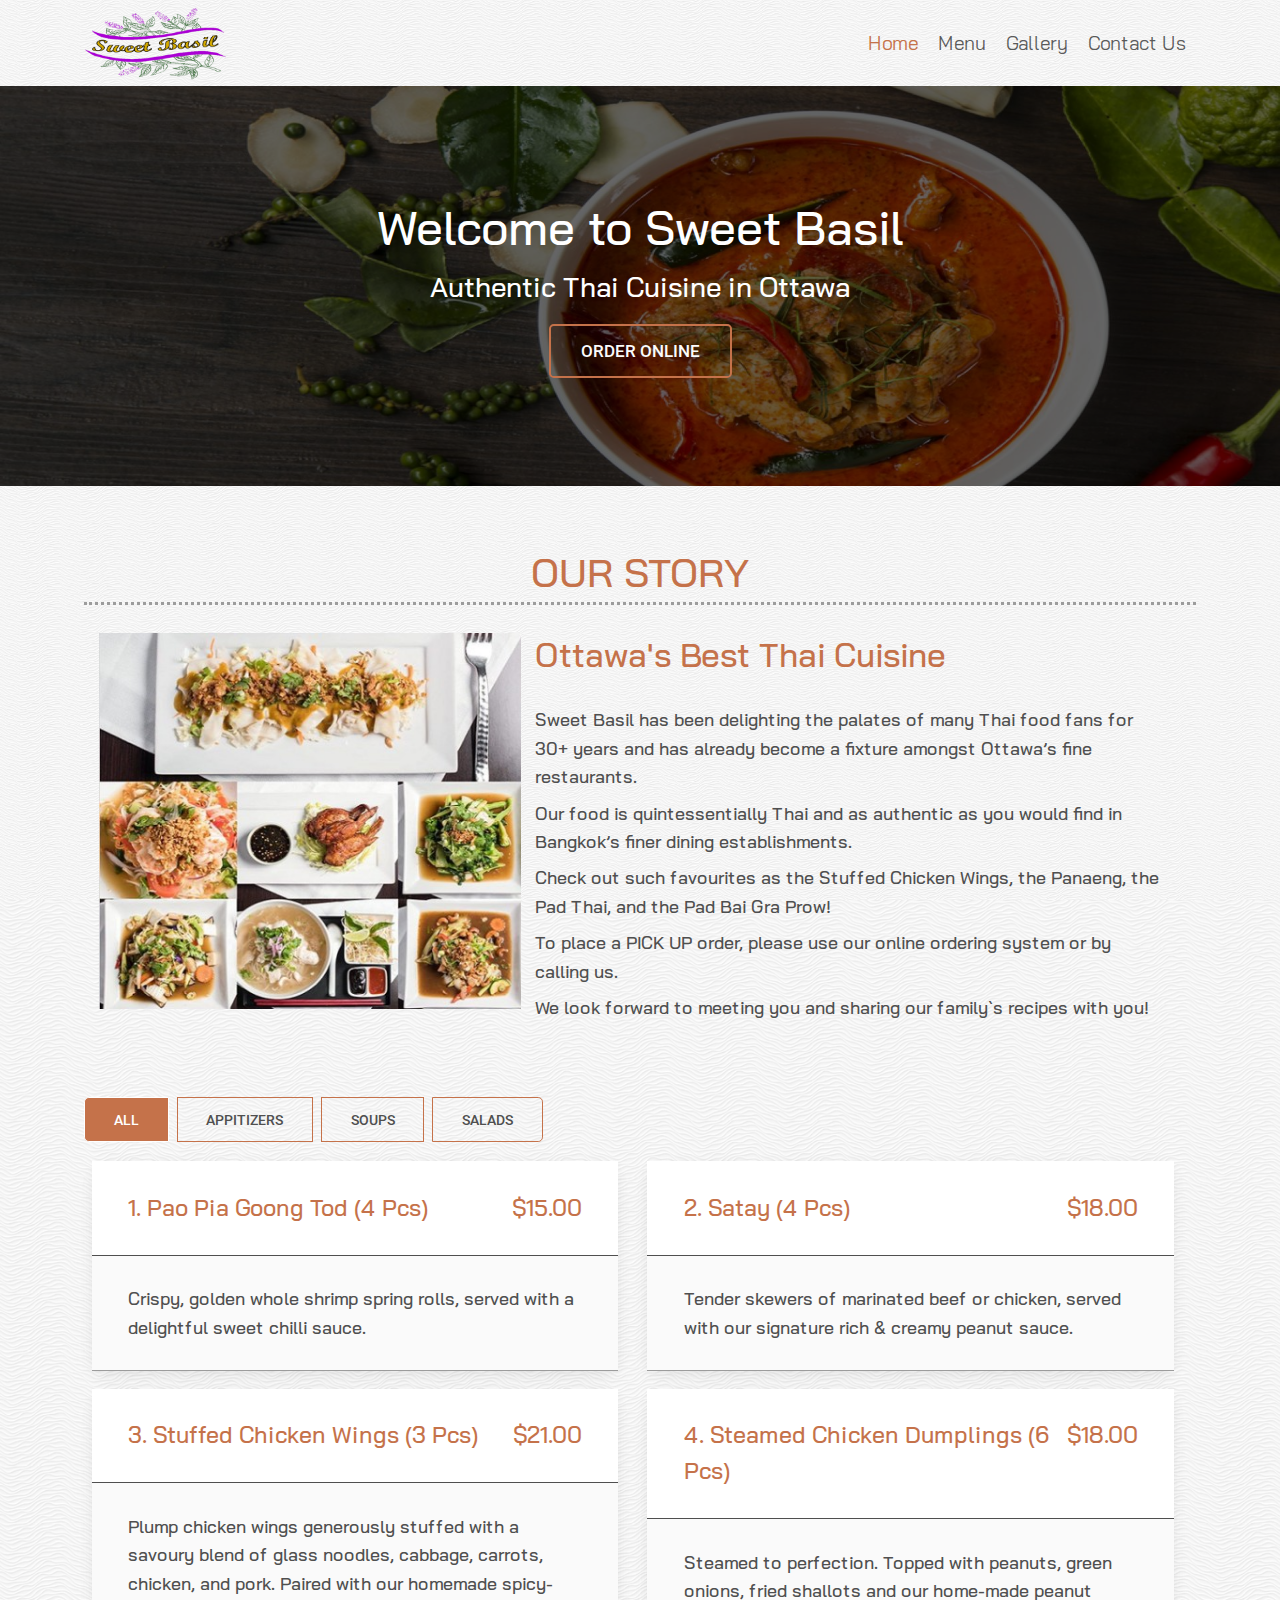
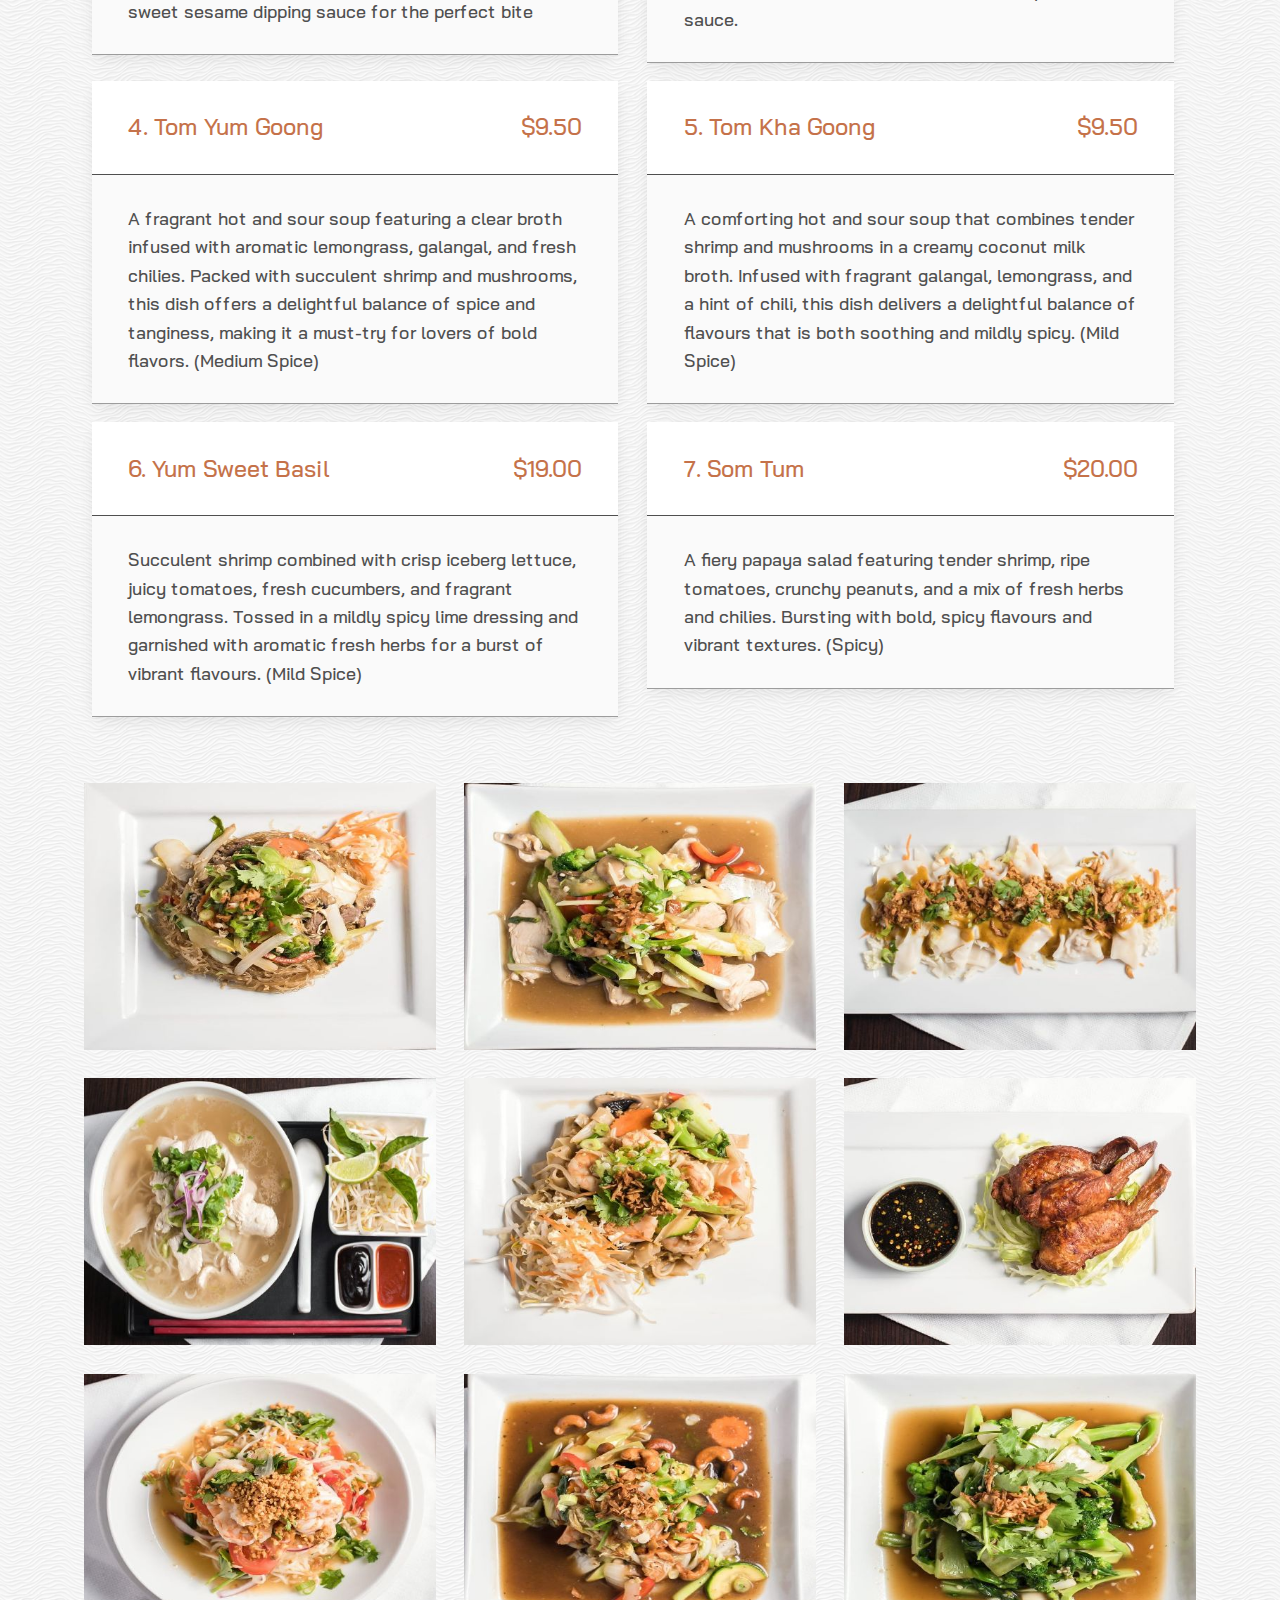
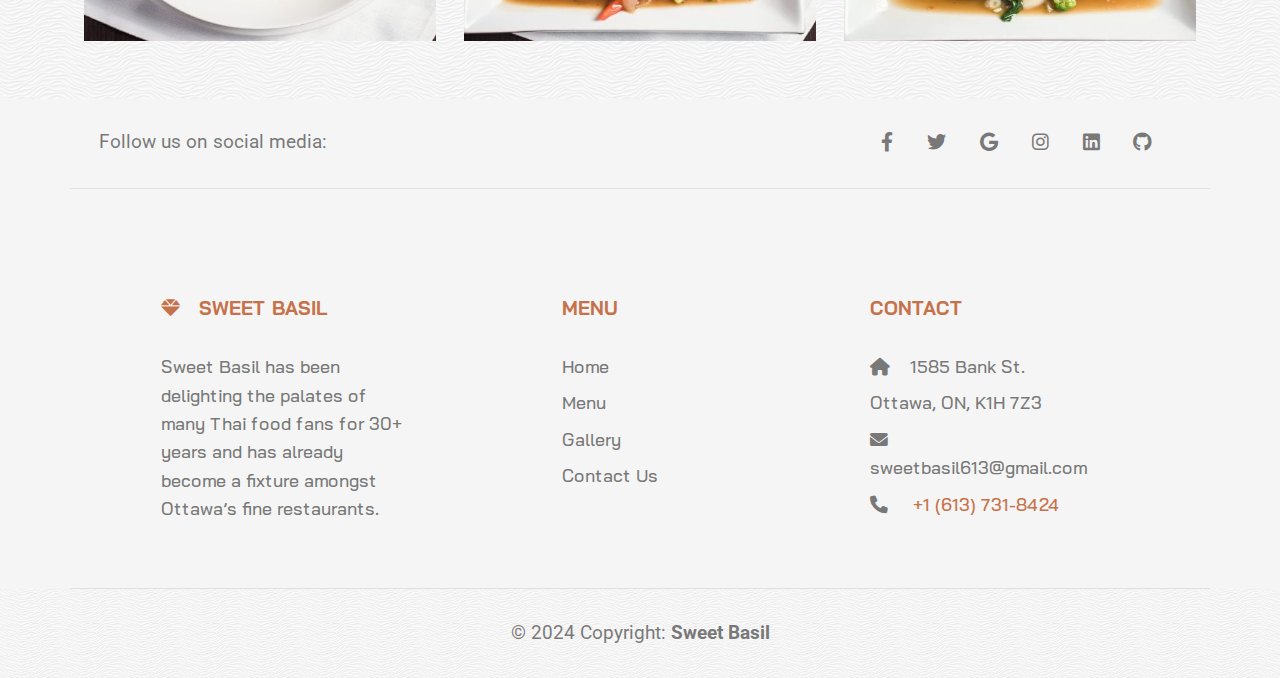
<file: index.html>
<!DOCTYPE html>
<html lang="en">
  <head>
    <meta charset="UTF-8" />
    <meta
      name="viewport"
      content="width=device-width, initial-scale=1, shrink-to-fit=no"
    />
    <meta http-equiv="x-ua-compatible" content="ie=edge" />
    <title>Sweet Basil</title>
    <!-- MDB icon -->
    <link rel="icon" href="img/mdb-favicon.ico" type="image/x-icon" />
    <!-- Font Awesome -->
    <link
      rel="stylesheet"
      href="https://cdnjs.cloudflare.com/ajax/libs/font-awesome/6.0.0/css/all.min.css"
    />
    <!-- Google Fonts Roboto -->
    <link rel="preconnect" href="https://fonts.googleapis.com" />
    <link rel="preconnect" href="https://fonts.gstatic.com" crossorigin />
    <link
      rel="stylesheet"
      href="https://fonts.googleapis.com/css2?family=Roboto:wght@300;400;500;700&display=swap"
    />
    <link
      href="https://fonts.googleapis.com/css2?family=Bai+Jamjuree:ital,wght@0,200;0,300;0,400;0,500;0,600;0,700;1,200;1,300;1,400;1,500;1,600;1,700&display=swap"
      rel="stylesheet"
    />
    <!-- MDB ESSENTIAL -->
    <link rel="stylesheet" href="css/mdb.min.css" />
    <!-- MDB PLUGINS -->
    <link rel="stylesheet" href="plugins/css/all.min.css" />
    <!-- Custom styles -->
    <link rel="stylesheet" href="css/typography.css" />
    <link rel="stylesheet" href="css/style.css" />
  </head>

  <body>
    <!-- Start your project here-->
    <header>
      <!-- Navbar -->
      <nav class="navbar navbar-expand-lg navbar-light">
        <div class="container relative">
          <a class="navbar-brand brand-color" href="index.html">
            <img class="img-fluid logo" src="./img/logo.png" />
          </a>
          <button
            data-mdb-collapse-init
            class="navbar-toggler"
            type="button"
            data-mdb-target="#navbarNav"
            aria-controls="navbarNav"
            aria-expanded="false"
            aria-label="Toggle navigation"
          >
            <i class="fas fa-bars"></i>
          </button>
          <div
            class="collapse navbar-collapse justify-content-end"
            id="navbarNav"
          >
            <ul class="navbar-nav">
              <li class="nav-item">
                <a class="nav-link active" aria-current="page" href="#">Home</a>
              </li>
              <li class="nav-item">
                <a class="nav-link" href="#">Menu</a>
              </li>
              <li class="nav-item">
                <a class="nav-link" href="#">Gallery</a>
              </li>
              <li class="nav-item">
                <a class="nav-link" href="#">Contact Us</a>
              </li>
            </ul>
          </div>
        </div>
      </nav>
      <!-- Navbar -->
      <!-- Background image -->
      <div
        class="p-5 text-center bg-image"
        style="background-image: url('./img/banner.jpg'); height: 400px"
      >
        <div class="mask" style="background-color: rgba(0, 0, 0, 0.6)">
          <div class="d-flex justify-content-center align-items-center h-100">
            <div class="text-white">
              <h1 class="mb-2 white">Welcome to Sweet Basil</h1>
              <h4 class="mb-3 white">Authentic Thai Cuisine in Ottawa</h4>
              <a
                data-mdb-ripple-init
                class="btn btn-outline-light btn-lg brand-btn"
                href="#!"
                role="button"
                >Order Online</a
              >
            </div>
          </div>
        </div>
      </div>
      <!-- Background image -->
    </header>

    <main class="pb-4">
      <!-- MENU -->
      <div class="container my-5">
        <h2 class="text-center m-6 uppercase underline">Our Story</h2>
        <div class="container row mb-6">
          <div class="col-sm-12 col-md-5 mb-3">
            <img class="img-fluid" src="./img/about-us.jpg" />
          </div>
          <div class="col-sm-12 col-md-7 no-padding">
            <h3>Ottawa's Best Thai Cuisine</h3>
            <p>
              Sweet Basil has been delighting the palates of many Thai food fans
              for 30+ years and has already become a fixture amongst Ottawa’s
              fine restaurants.
            </p>

            <p>
              Our food is quintessentially Thai and as authentic as you would
              find in Bangkok’s finer dining establishments.
            </p>

            <p>
              Check out such favourites as the Stuffed Chicken Wings, the
              Panaeng, the Pad Thai, and the Pad Bai Gra Prow!
            </p>

            <p>
              To place a PICK UP order, please use our online ordering system or
              by calling us.
            </p>

            <p>
              We look forward to meeting you and sharing our family`s recipes
              with you!
            </p>
          </div>
        </div>

        <div class="row">
          <div class="mb-3 center">
            <div
              class="btn-group shadow-0 button-group filter-button-group"
              role="group"
              aria-label="portfolio filter"
            >
              <button
                type="button"
                class="btn brand-btn-outline me-2 active"
                data-filter="*"
                data-mdb-ripple-init
              >
                All
              </button>
              <button
                type="button"
                class="btn brand-btn-outline me-2"
                data-mdb-color="dark"
                data-filter=".appitizers"
                data-mdb-ripple-init
              >
                Appitizers
              </button>
              <button
                type="button"
                class="btn brand-btn-outline me-2"
                data-filter=".soups"
                data-mdb-ripple-init
              >
                Soups
              </button>
              <button
                type="button"
                class="btn brand-btn-outline me-2"
                data-filter=".salads"
                data-mdb-ripple-init
              >
                Salads
              </button>
            </div>
          </div>
        </div>

        <div class="container">
          <!-- ROW ONE -->
          <div class="row grid mb-2">
            <div class="col-sm-12 col-md-6 element-item appitizers">
              <table class="table table-striped card menu-list">
                <!-- Table Header -->
                <thead>
                  <tr>
                    <th class="d-flex menu-item" width="100%">
                      <h5 class="d-flex m-2">1. Pao Pia Goong Tod (4 Pcs)</h5>
                      <h5 class="d-flex ms-auto m-2">$15.00</h5>
                    </th>
                  </tr>
                </thead>

                <!-- Table Body -->
                <tbody>
                  <tr>
                    <td>
                      <p class="m-2">
                        Crispy, golden whole shrimp spring rolls, served with a
                        delightful sweet chilli sauce.
                      </p>
                    </td>
                  </tr>
                </tbody>
              </table>
            </div>
            <div class="col-sm-12 col-md-6 element-item appitizers">
              <table class="table table-striped card menu-list">
                <!-- Table Header -->
                <thead>
                  <tr>
                    <th class="d-flex menu-item" width="100%">
                      <h5 class="d-flex m-2">2. Satay (4 Pcs)</h5>
                      <h5 class="d-flex ms-auto m-2">$18.00</h5>
                    </th>
                  </tr>
                </thead>

                <!-- Table Body -->
                <tbody>
                  <tr>
                    <td>
                      <p class="m-2">
                        Tender skewers of marinated beef or chicken, served with
                        our signature rich & creamy peanut sauce.
                      </p>
                    </td>
                  </tr>
                </tbody>
              </table>
            </div>
          </div>
          <!-- ROW TWO -->
          <div class="row grid mb-2">
            <div class="col-sm-12 col-md-6 element-item appitizers">
              <table class="table table-striped card menu-list">
                <!-- Table Header -->
                <thead>
                  <tr>
                    <th class="d-flex menu-item" width="100%">
                      <h5 class="d-flex m-2">
                        3. Stuffed Chicken Wings (3 Pcs)
                      </h5>
                      <h5 class="d-flex ms-auto m-2">$21.00</h5>
                    </th>
                  </tr>
                </thead>

                <!-- Table Body -->
                <tbody>
                  <tr>
                    <td>
                      <p class="m-2">
                        Plump chicken wings generously stuffed with a savoury
                        blend of glass noodles, cabbage, carrots, chicken, and
                        pork. Paired with our homemade spicy-sweet sesame
                        dipping sauce for the perfect bite
                      </p>
                    </td>
                  </tr>
                </tbody>
              </table>
            </div>
            <div class="col-sm-12 col-md-6 element-item appitizers">
              <table class="table table-striped card menu-list">
                <!-- Table Header -->
                <thead>
                  <tr>
                    <th class="d-flex menu-item" width="100%">
                      <h5 class="d-flex m-2">
                        4. Steamed Chicken Dumplings (6 Pcs)
                      </h5>
                      <h5 class="d-flex ms-auto m-2">$18.00</h5>
                    </th>
                  </tr>
                </thead>

                <!-- Table Body -->
                <tbody>
                  <tr>
                    <td>
                      <p class="m-2">
                        Steamed to perfection. Topped with peanuts, green
                        onions, fried shallots and our home-made peanut sauce.
                      </p>
                    </td>
                  </tr>
                </tbody>
              </table>
            </div>
          </div>
          <!-- ROW THREE -->
          <div class="row grid mb-2">
            <div class="col-sm-12 col-md-6 element-item soups">
              <table class="table table-striped card menu-list">
                <!-- Table Header -->
                <thead>
                  <tr>
                    <th class="d-flex menu-item" width="100%">
                      <h5 class="d-flex m-2">4. Tom Yum Goong</h5>
                      <h5 class="d-flex ms-auto m-2">$9.50</h5>
                    </th>
                  </tr>
                </thead>

                <!-- Table Body -->
                <tbody>
                  <tr>
                    <td>
                      <p class="m-2">
                        A fragrant hot and sour soup featuring a clear broth
                        infused with aromatic lemongrass, galangal, and fresh
                        chilies. Packed with succulent shrimp and mushrooms,
                        this dish offers a delightful balance of spice and
                        tanginess, making it a must-try for lovers of bold
                        flavors. (Medium Spice)
                      </p>
                    </td>
                  </tr>
                </tbody>
              </table>
            </div>
            <div class="col-sm-12 col-md-6 element-item soups">
              <table class="table table-striped card menu-list">
                <!-- Table Header -->
                <thead>
                  <tr>
                    <th class="d-flex menu-item" width="100%">
                      <h5 class="d-flex m-2">5. Tom Kha Goong</h5>
                      <h5 class="d-flex ms-auto m-2">$9.50</h5>
                    </th>
                  </tr>
                </thead>

                <!-- Table Body -->
                <tbody>
                  <tr>
                    <td>
                      <p class="m-2">
                        A comforting hot and sour soup that combines tender
                        shrimp and mushrooms in a creamy coconut milk broth.
                        Infused with fragrant galangal, lemongrass, and a hint
                        of chili, this dish delivers a delightful balance of
                        flavours that is both soothing and mildly spicy. (Mild
                        Spice)
                      </p>
                    </td>
                  </tr>
                </tbody>
              </table>
            </div>
          </div>
          <!-- ROW FOUR -->
          <div class="row grid mb-2">
            <div class="col-sm-12 col-md-6 element-item salads">
              <table class="table table-striped card menu-list">
                <!-- Table Header -->
                <thead>
                  <tr>
                    <th class="d-flex menu-item" width="100%">
                      <h5 class="d-flex m-2">6. Yum Sweet Basil</h5>
                      <h5 class="d-flex ms-auto m-2">$19.00</h5>
                    </th>
                  </tr>
                </thead>

                <!-- Table Body -->
                <tbody>
                  <tr>
                    <td>
                      <p class="m-2">
                        Succulent shrimp combined with crisp iceberg lettuce,
                        juicy tomatoes, fresh cucumbers, and fragrant
                        lemongrass. Tossed in a mildly spicy lime dressing and
                        garnished with aromatic fresh herbs for a burst of
                        vibrant flavours. (Mild Spice)
                      </p>
                    </td>
                  </tr>
                </tbody>
              </table>
            </div>
            <div class="col-sm-12 col-md-6 element-item salads">
              <table class="table table-striped card menu-list">
                <!-- Table Header -->
                <thead>
                  <tr>
                    <th class="d-flex menu-item" width="100%">
                      <h5 class="d-flex m-2">7. Som Tum</h5>
                      <h5 class="d-flex ms-auto m-2">$20.00</h5>
                    </th>
                  </tr>
                </thead>

                <!-- Table Body -->
                <tbody>
                  <tr>
                    <td>
                      <p class="m-2">
                        A fiery papaya salad featuring tender shrimp, ripe
                        tomatoes, crunchy peanuts, and a mix of fresh herbs and
                        chilies. Bursting with bold, spicy flavours and vibrant
                        textures. (Spicy)
                      </p>
                    </td>
                  </tr>
                </tbody>
              </table>
            </div>
          </div>
        </div>
      </div>
      <!-- MENU END -->

      <div class="container lightbox" data-mdb-lightbox-init>
        <div class="row">
          <div class="col-lg-4 mb-4">
            <img
              src="./img/plates/plate-1.jpg"
              data-mdb-img="./img/plates/plate-1.jpg"
              alt="Traditional Thai Cuisine"
              class="w-100"
            />
          </div>
          <div class="col-lg-4 mb-4">
            <img
              src="./img/plates/plate-2.jpg"
              data-mdb-img="./img/plates/plate-2.jpg"
              alt="Traditional Thai Cuisine"
              class="w-100"
            />
          </div>
          <div class="col-lg-4 mb-4">
            <img
              src="./img/plates/plate-3.jpg"
              data-mdb-img="./img/plates/plate-3.jpg"
              alt="Traditional Thai Cuisine"
              class="w-100"
            />
          </div>
          <div class="col-lg-4 mb-4">
            <img
              src="./img/plates/plate-4.jpg"
              data-mdb-img="./img/plates/plate-4.jpg"
              alt="Traditional Thai Cuisine"
              class="w-100"
            />
          </div>
          <div class="col-lg-4 mb-4">
            <img
              src="./img/plates/plate-5.jpg"
              data-mdb-img="./img/plates/plate-5.jpg"
              alt="Traditional Thai Cuisine"
              class="w-100"
            />
          </div>
          <div class="col-lg-4 mb-4">
            <img
              src="./img/plates/plate-6.jpg"
              data-mdb-img="./img/plates/plate-6.jpg"
              alt="Traditional Thai Cuisine"
              class="w-100"
            />
          </div>
          <div class="col-lg-4 mb-4">
            <img
              src="./img/plates/plate-7.jpg"
              data-mdb-img="./img/plates/plate-7.jpg"
              alt="Traditional Thai Cuisine"
              class="w-100"
            />
          </div>
          <div class="col-lg-4 mb-4">
            <img
              src="./img/plates/plate-8.jpg"
              data-mdb-img="./img/plates/plate-8.jpg"
              alt="Traditional Thai Cuisine"
              class="w-100"
            />
          </div>
          <div class="col-lg-4 mb-4">
            <img
              src="./img/plates/plate-9.jpg"
              data-mdb-img="./img/plates/plate-9.jpg"
              alt="Traditional Thai Cuisine"
              class="w-100"
            />
          </div>
        </div>
      </div>
    </main>
    <!-- Footer -->
    <footer class="text-center text-lg-start text-muted">
      <div class="footer">
        <!-- Section: Social media -->
        <section
          class="container d-flex justify-content-center justify-content-lg-between p-4 border-bottom"
        >
          <!-- Left -->
          <div class="me-5 d-none d-lg-block">
            <span>Follow us on social media:</span>
          </div>
          <!-- Left -->

          <!-- Right -->
          <div>
            <a href="" class="me-4 text-reset">
              <i class="fab fa-facebook-f"></i>
            </a>
            <a href="" class="me-4 text-reset">
              <i class="fab fa-twitter"></i>
            </a>
            <a href="" class="me-4 text-reset">
              <i class="fab fa-google"></i>
            </a>
            <a href="" class="me-4 text-reset">
              <i class="fab fa-instagram"></i>
            </a>
            <a href="" class="me-4 text-reset">
              <i class="fab fa-linkedin"></i>
            </a>
            <a href="" class="me-4 text-reset">
              <i class="fab fa-github"></i>
            </a>
          </div>
          <!-- Right -->
        </section>
        <!-- Section: Social media -->

        <!-- Section: Links  -->
        <section
          class="container d-flex justify-content-center justify-content-lg-between p-4 border-bottom"
        >
          <div class="text-center text-md-start mt-5">
            <!-- Grid row -->
            <div class="row mt-3">
              <!-- Grid column -->
              <div class="col-md-4 col-lg-5 col-xl-3 mx-auto mb-4">
                <!-- Content -->
                <h6 class="text-uppercase fw-bold mb-4">
                  <i class="fas fa-gem me-3"></i>Sweet Basil
                </h6>
                <p>
                  Sweet Basil has been delighting the palates of many Thai food
                  fans for 30+ years and has already become a fixture amongst
                  Ottawa’s fine restaurants.
                </p>
              </div>
              <!-- Grid column -->

              <!-- Grid column -->
              <div class="col-md-4 col-lg-2 col-xl-2 mx-auto mb-4">
                <!-- Links -->
                <h6 class="text-uppercase fw-bold mb-4">Menu</h6>
                <p>
                  <a href="/index.html" class="text-reset">Home</a>
                </p>
                <p>
                  <a href="#" class="text-reset">Menu</a>
                </p>
                <p>
                  <a href="#" class="text-reset">Gallery</a>
                </p>
                <p>
                  <a href="#" class="text-reset">Contact Us</a>
                </p>
              </div>
              <!-- Grid column -->

              <!-- Grid column -->
              <div class="col-md-4 col-lg-5 col-xl-3 mx-auto mb-md-0 mb-4">
                <!-- Links -->
                <h6 class="text-uppercase fw-bold mb-4">Contact</h6>
                <p><i class="fas fa-home me-3"></i>1585 Bank St.</p>
                <p>Ottawa, ON, K1H 7Z3</p>
                <p>
                  <i class="fas fa-envelope me-3"></i>
                  sweetbasil613@gmail.com
                </p>
                <p>
                  <i class="fas fa-phone me-3"></i>
                  <a href="tel:+16137318424">+1 (613) 731-8424</a>
                </p>
              </div>
              <!-- Grid column -->
            </div>
            <!-- Grid row -->
          </div>
        </section>
        <!-- Section: Links  -->
      </div>

      <!-- Copyright -->
      <div class="text-center p-4 copyright">
        © 2024 Copyright: <strong>Sweet Basil</strong>
      </div>
      <!-- Copyright -->
    </footer>
    <!-- Footer -->
    <!-- End your project here-->
  </body>

  <!-- JQUERY -->
  <script src="https://ajax.googleapis.com/ajax/libs/jquery/3.7.1/jquery.min.js"></script>
  <!-- MDB ESSENTIAL -->
  <script type="text/javascript" src="js/mdb.umd.min.js"></script>
  <!-- MDB PLUGINS -->
  <script type="text/javascript" src="plugins/js/all.min.js"></script>
  <!-- Custom scripts -->
  <script type="text/javascript" src="js/isotope.pkgd.min.js"></script>
  <script type="text/javascript" src="js/packery-mode.pkgd.min.js"></script>
  <script type="text/javascript" src="js/imagesloaded.pkgd.min.js"></script>
  <script type="text/javascript" src="js/script.js"></script>
</html>
</file>
<file: css/typography.css>
/*
  Typografier || Code released under the UNLICENSE
  https://typografier.web-dev.tools/#0,100,1.3,1.200,0;38,110,1.4,1.200,1;60,120,1.5,1.200,1;90,130,1.5,1.200,1
*/

html {
  font-size: 100%;
  line-height: 1.3;
}

a {
  background-color: transparent;
  -webkit-text-decoration-skip: objects;
}

sub,
sup {
  font-size: .75em;
  line-height: 1px;
  position: relative;
  vertical-align: baseline;
}

sup {
  top: -.5em;
}

sub {
  bottom: -.25em;
}

pre,
code,
kbd,
samp {
  font-size: 1em;
}

abbr[title] {
  border-bottom: none;
  text-decoration: underline;
  text-decoration: underline dotted;
}

b,
strong {
  font-weight: bold;
}

dfn,
caption {
  font-style: italic;
}

hr {
  border: 0;
  border-top: 2px solid #000;
  height: 0;
}

table {
  border-collapse: collapse;
  border-spacing: 0;
  width: 100%;
  table-layout: fixed;
}

.table {
  font-size: 1rem;
}

caption {
  text-align: left;
}

th,
td {
  border-bottom: 1px solid #000;
  text-align: left;
  vertical-align: top;
}

thead th {
  vertical-align: bottom;

  border-bottom-width: 2px;
}

.text-left {
  text-align: left;
}

.text-right {
  text-align: right;
}

.text-center {
  text-align: center;
}

.normal {
  font-weight: normal;
  font-style: normal;
}

.not-bold {
  font-weight: normal;
}

.not-italic {
  font-style: normal;
}

.bold {
  font-weight: bold;
}

.italic {
  font-style: italic;
}

.text-upper {
  text-transform: uppercase;
}

.text-lower {
  text-transform: lowercase;
}

.wrapper {
  margin-left: auto;
  margin-right: auto;
  max-width: 52em;
  width: 100%;
}

.wrapper-no-center {
  max-width: 52em;
  width: 100%;
}

.max-length {
  margin-left: auto;
  margin-right: auto;
  max-width: 36em;
  width: 100%;
}

.max-length-no-center {
  max-width: 36em;
  width: 100%;
}

h1,
h2,
h3,
h4,
h5,
h6,
p,
ul,
ol,
dl,
dd,
figure,
blockquote,
details,
hr,
fieldset,
pre,
table,
caption,
menu {
  margin: 0 0 1.3rem;
}

.tenamega {
  font-size: 7.4301rem;
  line-height: 9.75rem;
}

.tenakilo {
  font-size: 6.1917rem;
  line-height: 8.125rem;
}

.tena {
  font-size: 5.1598rem;
  line-height: 6.825rem;
}

.nina {
  font-size: 4.2998rem;
  line-height: 5.85rem;
}

.yotta {
  font-size: 3.5832rem;
  line-height: 4.875rem;
}

.zetta {
  font-size: 2.986rem;
  line-height: 3.9rem;
}

h1,
.exa {
  font-size: 2.4883rem;
  line-height: 3.25rem;
}

h2,
.peta {
  font-size: 2.0736rem;
  line-height: 2.925rem;
}

h3,
.tera {
  font-size: 1.728rem;
  line-height: 2.275rem;
}

h4,
.giga {
  font-size: 1.44rem;
  line-height: 1.95rem;
}

h5,
.mega {
  font-size: 1.2rem;
  line-height: 1.625rem;
}

h6,
.kilo,
input,
textarea {
  font-size: 1rem;
  line-height: 1.3rem;
}

small,
.milli {
  font-size: .8333rem;
  line-height: 1.3rem;
}

.micro {
  font-size: .6944rem;
  line-height: 1.3rem;
}

.nano {
  font-size: .5787rem;
  line-height: .975rem;
}

.pico {
  font-size: .4823rem;
  line-height: .65rem;
}

ul {
  padding-left: 1em;
}

ol {
  padding-left: 1.6em;
}

input,
option,
select {
  height: calc(1.3rem + .1625rem + .1625rem);
}

[type="color"] {
  width: calc(1.3rem + .1625rem + .1625rem);
}

[type="checkbox"],
[type="radio"] {
  display: inline-block;
  height: auto;
}

.push {
  margin-bottom: 1.3rem;
}

.push-none,
.push-0 {
  margin-bottom: 0;
}

.push-double,
.push-2 {
  margin-bottom: 2.6rem;
}

.push-three-quarters,
.push-3-4 {
  margin-bottom: .975rem;
}

.push-half,
.push-1-2 {
  margin-bottom: .65rem;
}

.push-quarter,
.push-1-4 {
  margin-bottom: .325rem;
}

.push-eighth,
.push-1-8 {
  margin-bottom: .1625rem;
}

.push-right-eighth,
.push-r-1-8 {
  margin-right: .1625rem;
}

.push-right-quarter,
.push-r-1-4 {
  margin-right: .325rem;
}

.push-right-half,
.push-r-1-2 {
  margin-right: .65rem;
}

.push-right-three-quarters,
.push-r-3-4 {
  margin-right: .975rem;
}

.push-right,
.push-r {
  margin-right: 1.3rem;
}

.pad-top,
.pad-t {
  padding-top: 1.3rem;
}

.pad-bottom,
.pad-b {
  padding-bottom: 1.3rem;
}

.pad-top-double,
.pad-t-2 {
  padding-top: 2.6rem;
}

.pad-bottom-double,
.pad-b-2 {
  padding-bottom: 2.6rem;
}

.pad-top-three-quarters,
.pad-t-3-4 {
  padding-top: .975rem;
}

.pad-bottom-three-quarters,
.pad-b-3-4 {
  padding-bottom: .975rem;
}

.pad-top-half,
.pad-t-1-2 {
  padding-top: .65rem;
}

.pad-bottom-half,
.pad-b-1-2 {
  padding-bottom: .65rem;
}

.pad-top-quarter,
.pad-t-1-4 {
  padding-top: .325rem;
}

.pad-bottom-quarter,
.pad-b-1-4 {
  padding-bottom: .325rem;
}

.pad-top-eighth,
.pad-t-1-8 {
  padding-top: .1625rem;
}

.pad-bottom-eighth,
.pad-b-1-8 {
  padding-bottom: .1625rem;
}

.island {
  padding: 1.3rem;
}

.island-double,
.island-2 {
  padding: 2.6rem;
}

.island-three-quarters,
.island-3-4 {
  padding: .975rem;
}

.island-half,
.island-1-2 {
  padding: .65rem;
}

.island-quarter,
.island-1-4,
td,
table th {
  padding: .325rem;
}

.island-eighth,
.island-1-8,
input:not([type="checkbox"]),
input:not([type="radio"]),
textarea {
  padding: .1625rem;
}

.gutter {
  padding-left: 1.3rem;
  padding-right: 1.3rem;
}

.gutter-double,
.gutter-2 {
  padding-left: 2.6rem;
  padding-right: 2.6rem;
}

.gutter-three-quarters,
.gutter-3-4 {
  padding-left: .975rem;
  padding-right: .975rem;
}

.gutter-half,
.gutter-1-2 {
  padding-left: .65rem;
  padding-right: .65rem;
}

.gutter-quarter,
.gutter-1-4,
caption {
  padding-left: .325rem;
  padding-right: .325rem;
}

.gutter-eighth,
.gutter-1-8 {
  padding-left: .1625rem;
  padding-right: .1625rem;
}

.i-1 {
  height: 1.3rem;
  width: 1.3rem;
}

.i-3-4 {
  height: .975rem;
  width: .975rem;
}

.i-1-2 {
  height: .65rem;
  width: .65rem;
}

.i-1-4 {
  height: .325rem;
  width: .325rem;
}

.i-1-8 {
  height: .1625rem;
  width: .1625rem;
}

.i-1-1-2,
.i-3-2 {
  height: 1.95rem;
  width: 1.95rem;
}

.i-1-1-4,
.i-5-4 {
  height: 1.625rem;
  width: 1.625rem;
}

.i-1-3-4,
.i-7-4 {
  height: 2.275rem;
  width: 2.275rem;
}

.i-2 {
  height: 2.6rem;
  width: 2.6rem;
}

select {
  padding: 0 .1625rem;
}

fieldset {
  padding: .325rem 0;

  border: 0;
  border-top: 2px solid #000;
}

legend {
  padding-right: .325rem;
}

@media only screen and (min-width: 38em) {

  html {
    font-size: 110%;
    line-height: 1.4;
  }

  h1,
  h2,
  h3,
  h4,
  h5,
  h6,
  p,
  ul,
  ol,
  dl,
  dd,
  figure,
  blockquote,
  details,
  hr,
  fieldset,
  pre,
  table,
  caption,
  menu {
    margin: 0 0 1.4rem;
  }

  .tenamega {
    font-size: 7.4301rem;
    line-height: 9.8rem;
  }

  .tenakilo {
    font-size: 6.1917rem;
    line-height: 8.05rem;
  }

  .tena {
    font-size: 5.1598rem;
    line-height: 7rem;
  }

  .nina {
    font-size: 4.2998rem;
    line-height: 5.6rem;
  }

  .yotta {
    font-size: 3.5832rem;
    line-height: 4.9rem;
  }

  .zetta {
    font-size: 2.986rem;
    line-height: 4.2rem;
  }

  h1,
  .exa {
    font-size: 2.4883rem;
    line-height: 3.5rem;
  }

  h2,
  .peta {
    font-size: 2.0736rem;
    line-height: 2.8rem;
  }

  h3,
  .tera {
    font-size: 1.728rem;
    line-height: 2.45rem;
  }

  h4,
  .giga {
    font-size: 1.44rem;
    line-height: 2.1rem;
  }

  h5,
  .mega {
    font-size: 1.2rem;
    line-height: 1.75rem;
  }

  h6,
  .kilo,
  input,
  textarea {
    font-size: 1rem;
    line-height: 1.4rem;
  }

  small,
  .milli {
    font-size: .8333rem;
    line-height: 1.4rem;
  }

  .micro {
    font-size: .6944rem;
    line-height: 1.05rem;
  }

  .nano {
    font-size: .5787rem;
    line-height: 1.05rem;
  }

  .pico {
    font-size: .4823rem;
    line-height: .7rem;
  }

  ul,
  ol {
    padding-left: 0;
  }

  ul ul,
  ol ul {
    padding-left: 1em;
  }

  ol ol,
  ul ol {
    padding-left: 1.6em;
  }

  .hang-punc {
    float: left;
    margin-left: -1.4em;
    text-align: right;
    width: 1.3em;
  }

  table {
    margin-left: -.35rem;
    margin-right: -.35rem;
    width: calc(100% + .35rem + .35rem);
  }

  p,
  .table {
    font-size: 0.925rem;
    margin-bottom: 0.45em;
  }

  input,
  option,
  select {
    height: calc(1.4rem + .175rem + .175rem);
  }

  [type="color"] {
    width: calc(1.4rem + .175rem + .175rem);
  }

  [type="checkbox"],
  [type="radio"] {
    display: inline-block;
    height: auto;
  }

  .push {
    margin-bottom: 1.4rem;
  }

  .push-none,
  .push-0 {
    margin-bottom: 0;
  }

  .push-double,
  .push-2 {
    margin-bottom: 2.8rem;
  }

  .push-three-quarters,
  .push-3-4 {
    margin-bottom: 1.05rem;
  }

  .push-half,
  .push-1-2 {
    margin-bottom: .7rem;
  }

  .push-quarter,
  .push-1-4 {
    margin-bottom: .35rem;
  }

  .push-eighth,
  .push-1-8 {
    margin-bottom: .175rem;
  }

  .push-right-eighth,
  .push-r-1-8 {
    margin-right: .175rem;
  }

  .push-right-quarter,
  .push-r-1-4 {
    margin-right: .35rem;
  }

  .push-right-half,
  .push-r-1-2 {
    margin-right: .7rem;
  }

  .push-right-three-quarters,
  .push-r-3-4 {
    margin-right: 1.05rem;
  }

  .push-right,
  .push-r {
    margin-right: 1.4rem;
  }

  .pad-top,
  .pad-t {
    padding-top: 1.4rem;
  }

  .pad-bottom,
  .pad-b {
    padding-bottom: 1.4rem;
  }

  .pad-top-double,
  .pad-t-2 {
    padding-top: 2.8rem;
  }

  .pad-bottom-double,
  .pad-b-2 {
    padding-bottom: 2.8rem;
  }

  .pad-top-three-quarters,
  .pad-t-3-4 {
    padding-top: 1.05rem;
  }

  .pad-bottom-three-quarters,
  .pad-b-3-4 {
    padding-bottom: 1.05rem;
  }

  .pad-top-half,
  .pad-t-1-2 {
    padding-top: .7rem;
  }

  .pad-bottom-half,
  .pad-b-1-2 {
    padding-bottom: .7rem;
  }

  .pad-top-quarter,
  .pad-t-1-4 {
    padding-top: .35rem;
  }

  .pad-bottom-quarter,
  .pad-b-1-4 {
    padding-bottom: .35rem;
  }

  .pad-top-eighth,
  .pad-t-1-8 {
    padding-top: .175rem;
  }

  .pad-bottom-eighth,
  .pad-b-1-8 {
    padding-bottom: .175rem;
  }

  .island {
    padding: 1.4rem;
  }

  .island-double,
  .island-2 {
    padding: 2.8rem;
  }

  .island-three-quarters,
  .island-3-4 {
    padding: 1.05rem;
  }

  .island-half,
  .island-1-2 {
    padding: .7rem;
  }

  .island-quarter,
  .island-1-4,
  td,
  table th {
    padding: .35rem;
  }

  .island-eighth,
  .island-1-8,
  input:not([type="checkbox"]),
  input:not([type="radio"]),
  textarea {
    padding: .175rem;
  }

  .gutter {
    padding-left: 1.4rem;
    padding-right: 1.4rem;
  }

  .gutter-double,
  .gutter-2 {
    padding-left: 2.8rem;
    padding-right: 2.8rem;
  }

  .gutter-three-quarters,
  .gutter-3-4 {
    padding-left: 1.05rem;
    padding-right: 1.05rem;
  }

  .gutter-half,
  .gutter-1-2 {
    padding-left: .7rem;
    padding-right: .7rem;
  }

  .gutter-quarter,
  .gutter-1-4,
  caption {
    padding-left: .35rem;
    padding-right: .35rem;
  }

  .gutter-eighth,
  .gutter-1-8 {
    padding-left: .175rem;
    padding-right: .175rem;
  }

  .i-1 {
    height: 1.4rem;
    width: 1.4rem;
  }

  .i-3-4 {
    height: 1.05rem;
    width: 1.05rem;
  }

  .i-1-2 {
    height: .7rem;
    width: .7rem;
  }

  .i-1-4 {
    height: .35rem;
    width: .35rem;
  }

  .i-1-8 {
    height: .175rem;
    width: .175rem;
  }

  .i-1-1-2,
  .i-3-2 {
    height: 2.1rem;
    width: 2.1rem;
  }

  .i-1-1-4,
  .i-5-4 {
    height: 1.75rem;
    width: 1.75rem;
  }

  .i-1-3-4,
  .i-7-4 {
    height: 2.45rem;
    width: 2.45rem;
  }

  .i-2 {
    height: 2.8rem;
    width: 2.8rem;
  }

  select {
    padding: 0 .175rem;
  }

  fieldset {
    padding: .35rem 0;

    border: 0;
    border-top: 2px solid #000;
  }

  legend {
    padding-right: .35rem;
  }

}

@media only screen and (min-width: 60em) {

  html {
    font-size: 120%;
    line-height: 1.5;
  }

  h1,
  h2,
  h3,
  h4,
  h5,
  h6,
  p,
  ul,
  ol,
  dl,
  dd,
  figure,
  blockquote,
  details,
  hr,
  fieldset,
  pre,
  table,
  caption,
  menu {
    margin: 0 0 1.5rem;
  }

  .tenamega {
    font-size: 7.4301rem;
    line-height: 9.75rem;
  }

  .tenakilo {
    font-size: 6.1917rem;
    line-height: 8.25rem;
  }

  .tena {
    font-size: 5.1598rem;
    line-height: 6.75rem;
  }

  .nina {
    font-size: 4.2998rem;
    line-height: 5.625rem;
  }

  .yotta {
    font-size: 3.5832rem;
    line-height: 4.875rem;
  }

  .zetta {
    font-size: 2.986rem;
    line-height: 4.125rem;
  }

  h1,
  .exa {
    font-size: 2.4883rem;
    line-height: 3.375rem;
  }

  h2,
  .peta {
    font-size: 2.0736rem;
    line-height: 3rem;
  }

  h3,
  .tera {
    font-size: 1.728rem;
    line-height: 2.25rem;
  }

  h4,
  .giga {
    font-size: 1.44rem;
    line-height: 1.875rem;
  }

  h5,
  .mega {
    font-size: 1.2rem;
    line-height: 1.875rem;
  }

  h6,
  .kilo,
  input,
  textarea {
    font-size: 1rem;
    line-height: 1.5rem;
  }

  small,
  .milli {
    font-size: .8333rem;
    line-height: 1.5rem;
  }

  .micro {
    font-size: .6944rem;
    line-height: 1.125rem;
  }

  .nano {
    font-size: .5787rem;
    line-height: .75rem;
  }

  .pico {
    font-size: .4823rem;
    line-height: .75rem;
  }

  ul,
  ol {
    padding-left: 0;
  }

  ul ul,
  ol ul {
    padding-left: 1em;
  }

  ol ol,
  ul ol {
    padding-left: 1.6em;
  }

  .hang-punc {
    float: left;
    margin-left: -1.4em;
    text-align: right;
    width: 1.3em;
  }

  table {
    margin-left: -.375rem;
    margin-right: -.375rem;
    width: calc(100% + .375rem + .375rem);
  }

  p,
  .table {
    font-size: 0.925rem;
    margin-bottom: 0.45em;
  }

  input,
  option,
  select {
    height: calc(1.5rem + .1875rem + .1875rem);
  }

  [type="color"] {
    width: calc(1.5rem + .1875rem + .1875rem);
  }

  [type="checkbox"],
  [type="radio"] {
    display: inline-block;
    height: auto;
  }

  .push {
    margin-bottom: 1.5rem;
  }

  .push-none,
  .push-0 {
    margin-bottom: 0;
  }

  .push-double,
  .push-2 {
    margin-bottom: 3rem;
  }

  .push-three-quarters,
  .push-3-4 {
    margin-bottom: 1.125rem;
  }

  .push-half,
  .push-1-2 {
    margin-bottom: .75rem;
  }

  .push-quarter,
  .push-1-4 {
    margin-bottom: .375rem;
  }

  .push-eighth,
  .push-1-8 {
    margin-bottom: .1875rem;
  }

  .push-right-eighth,
  .push-r-1-8 {
    margin-right: .1875rem;
  }

  .push-right-quarter,
  .push-r-1-4 {
    margin-right: .375rem;
  }

  .push-right-half,
  .push-r-1-2 {
    margin-right: .75rem;
  }

  .push-right-three-quarters,
  .push-r-3-4 {
    margin-right: 1.125rem;
  }

  .push-right,
  .push-r {
    margin-right: 1.5rem;
  }

  .pad-top,
  .pad-t {
    padding-top: 1.5rem;
  }

  .pad-bottom,
  .pad-b {
    padding-bottom: 1.5rem;
  }

  .pad-top-double,
  .pad-t-2 {
    padding-top: 3rem;
  }

  .pad-bottom-double,
  .pad-b-2 {
    padding-bottom: 3rem;
  }

  .pad-top-three-quarters,
  .pad-t-3-4 {
    padding-top: 1.125rem;
  }

  .pad-bottom-three-quarters,
  .pad-b-3-4 {
    padding-bottom: 1.125rem;
  }

  .pad-top-half,
  .pad-t-1-2 {
    padding-top: .75rem;
  }

  .pad-bottom-half,
  .pad-b-1-2 {
    padding-bottom: .75rem;
  }

  .pad-top-quarter,
  .pad-t-1-4 {
    padding-top: .375rem;
  }

  .pad-bottom-quarter,
  .pad-b-1-4 {
    padding-bottom: .375rem;
  }

  .pad-top-eighth,
  .pad-t-1-8 {
    padding-top: .1875rem;
  }

  .pad-bottom-eighth,
  .pad-b-1-8 {
    padding-bottom: .1875rem;
  }

  .island {
    padding: 1.5rem;
  }

  .island-double,
  .island-2 {
    padding: 3rem;
  }

  .island-three-quarters,
  .island-3-4 {
    padding: 1.125rem;
  }

  .island-half,
  .island-1-2 {
    padding: .75rem;
  }

  .island-quarter,
  .island-1-4,
  td,
  table th {
    padding: .375rem;
  }

  .island-eighth,
  .island-1-8,
  input:not([type="checkbox"]),
  input:not([type="radio"]),
  textarea {
    padding: .1875rem;
  }

  .gutter {
    padding-left: 1.5rem;
    padding-right: 1.5rem;
  }

  .gutter-double,
  .gutter-2 {
    padding-left: 3rem;
    padding-right: 3rem;
  }

  .gutter-three-quarters,
  .gutter-3-4 {
    padding-left: 1.125rem;
    padding-right: 1.125rem;
  }

  .gutter-half,
  .gutter-1-2 {
    padding-left: .75rem;
    padding-right: .75rem;
  }

  .gutter-quarter,
  .gutter-1-4,
  caption {
    padding-left: .375rem;
    padding-right: .375rem;
  }

  .gutter-eighth,
  .gutter-1-8 {
    padding-left: .1875rem;
    padding-right: .1875rem;
  }

  .i-1 {
    height: 1.5rem;
    width: 1.5rem;
  }

  .i-3-4 {
    height: 1.125rem;
    width: 1.125rem;
  }

  .i-1-2 {
    height: .75rem;
    width: .75rem;
  }

  .i-1-4 {
    height: .375rem;
    width: .375rem;
  }

  .i-1-8 {
    height: .1875rem;
    width: .1875rem;
  }

  .i-1-1-2,
  .i-3-2 {
    height: 2.25rem;
    width: 2.25rem;
  }

  .i-1-1-4,
  .i-5-4 {
    height: 1.875rem;
    width: 1.875rem;
  }

  .i-1-3-4,
  .i-7-4 {
    height: 2.625rem;
    width: 2.625rem;
  }

  .i-2 {
    height: 3rem;
    width: 3rem;
  }

  select {
    padding: 0 .1875rem;
  }

  fieldset {
    padding: .375rem 0;

    border: 0;
    border-top: 2px solid #000;
  }

  legend {
    padding-right: .375rem;
  }

}

@media only screen and (min-width: 90em) {

  html {
    font-size: 130%;
    line-height: 1.5;
  }

  h1,
  h2,
  h3,
  h4,
  h5,
  h6,
  p,
  ul,
  ol,
  dl,
  dd,
  figure,
  blockquote,
  details,
  hr,
  fieldset,
  pre,
  table,
  caption,
  menu {
    margin: 0 0 1.5rem;
  }

  .tenamega {
    font-size: 7.4301rem;
    line-height: 9.75rem;
  }

  .tenakilo {
    font-size: 6.1917rem;
    line-height: 8.25rem;
  }

  .tena {
    font-size: 5.1598rem;
    line-height: 6.75rem;
  }

  .nina {
    font-size: 4.2998rem;
    line-height: 5.625rem;
  }

  .yotta {
    font-size: 3.5832rem;
    line-height: 4.875rem;
  }

  .zetta {
    font-size: 2.986rem;
    line-height: 4.125rem;
  }

  h1,
  .exa {
    font-size: 2.4883rem;
    line-height: 3.375rem;
  }

  h2,
  .peta {
    font-size: 2.0736rem;
    line-height: 3rem;
  }

  h3,
  .tera {
    font-size: 1.728rem;
    line-height: 2.25rem;
  }

  h4,
  .giga {
    font-size: 1.44rem;
    line-height: 1.875rem;
  }

  h5,
  .mega {
    font-size: 1rem;
    line-height: 1.675rem;
  }

  h6,
  .kilo,
  input,
  textarea {
    font-size: 0.925rem;
    line-height: 1.585rem;
  }

  small,
  .milli {
    font-size: .8333rem;
    line-height: 1.5rem;
  }

  .micro {
    font-size: .6944rem;
    line-height: 1.125rem;
  }

  .nano {
    font-size: .5787rem;
    line-height: .75rem;
  }

  .pico {
    font-size: .4823rem;
    line-height: .75rem;
  }

  ul,
  ol {
    padding-left: 0;
  }

  ul ul,
  ol ul {
    padding-left: 1em;
  }

  ol ol,
  ul ol {
    padding-left: 1.6em;
  }

  .hang-punc {
    float: left;
    margin-left: -1.4em;
    text-align: right;
    width: 1.3em;
  }

  table {
    margin-left: -.375rem;
    margin-right: -.375rem;
    width: calc(100% + .375rem + .375rem);
  }

  p,
  .table {
    font-size: 0.875rem;
    margin-bottom: 0.35em;
  }

  input,
  option,
  select {
    height: calc(1.5rem + .1875rem + .1875rem);
  }

  [type="color"] {
    width: calc(1.5rem + .1875rem + .1875rem);
  }

  [type="checkbox"],
  [type="radio"] {
    display: inline-block;
    height: auto;
  }

  .push {
    margin-bottom: 1.5rem;
  }

  .push-none,
  .push-0 {
    margin-bottom: 0;
  }

  .push-double,
  .push-2 {
    margin-bottom: 3rem;
  }

  .push-three-quarters,
  .push-3-4 {
    margin-bottom: 1.125rem;
  }

  .push-half,
  .push-1-2 {
    margin-bottom: .75rem;
  }

  .push-quarter,
  .push-1-4 {
    margin-bottom: .375rem;
  }

  .push-eighth,
  .push-1-8 {
    margin-bottom: .1875rem;
  }

  .push-right-eighth,
  .push-r-1-8 {
    margin-right: .1875rem;
  }

  .push-right-quarter,
  .push-r-1-4 {
    margin-right: .375rem;
  }

  .push-right-half,
  .push-r-1-2 {
    margin-right: .75rem;
  }

  .push-right-three-quarters,
  .push-r-3-4 {
    margin-right: 1.125rem;
  }

  .push-right,
  .push-r {
    margin-right: 1.5rem;
  }

  .pad-top,
  .pad-t {
    padding-top: 1.5rem;
  }

  .pad-bottom,
  .pad-b {
    padding-bottom: 1.5rem;
  }

  .pad-top-double,
  .pad-t-2 {
    padding-top: 3rem;
  }

  .pad-bottom-double,
  .pad-b-2 {
    padding-bottom: 3rem;
  }

  .pad-top-three-quarters,
  .pad-t-3-4 {
    padding-top: 1.125rem;
  }

  .pad-bottom-three-quarters,
  .pad-b-3-4 {
    padding-bottom: 1.125rem;
  }

  .pad-top-half,
  .pad-t-1-2 {
    padding-top: .75rem;
  }

  .pad-bottom-half,
  .pad-b-1-2 {
    padding-bottom: .75rem;
  }

  .pad-top-quarter,
  .pad-t-1-4 {
    padding-top: .375rem;
  }

  .pad-bottom-quarter,
  .pad-b-1-4 {
    padding-bottom: .375rem;
  }

  .pad-top-eighth,
  .pad-t-1-8 {
    padding-top: .1875rem;
  }

  .pad-bottom-eighth,
  .pad-b-1-8 {
    padding-bottom: .1875rem;
  }

  .island {
    padding: 1.5rem;
  }

  .island-double,
  .island-2 {
    padding: 3rem;
  }

  .island-three-quarters,
  .island-3-4 {
    padding: 1.125rem;
  }

  .island-half,
  .island-1-2 {
    padding: .75rem;
  }

  .island-quarter,
  .island-1-4,
  td,
  table th {
    padding: .375rem;
  }

  .island-eighth,
  .island-1-8,
  input:not([type="checkbox"]),
  input:not([type="radio"]),
  textarea {
    padding: .1875rem;
  }

  .gutter {
    padding-left: 1.5rem;
    padding-right: 1.5rem;
  }

  .gutter-double,
  .gutter-2 {
    padding-left: 3rem;
    padding-right: 3rem;
  }

  .gutter-three-quarters,
  .gutter-3-4 {
    padding-left: 1.125rem;
    padding-right: 1.125rem;
  }

  .gutter-half,
  .gutter-1-2 {
    padding-left: .75rem;
    padding-right: .75rem;
  }

  .gutter-quarter,
  .gutter-1-4,
  caption {
    padding-left: .375rem;
    padding-right: .375rem;
  }

  .gutter-eighth,
  .gutter-1-8 {
    padding-left: .1875rem;
    padding-right: .1875rem;
  }

  .i-1 {
    height: 1.5rem;
    width: 1.5rem;
  }

  .i-3-4 {
    height: 1.125rem;
    width: 1.125rem;
  }

  .i-1-2 {
    height: .75rem;
    width: .75rem;
  }

  .i-1-4 {
    height: .375rem;
    width: .375rem;
  }

  .i-1-8 {
    height: .1875rem;
    width: .1875rem;
  }

  .i-1-1-2,
  .i-3-2 {
    height: 2.25rem;
    width: 2.25rem;
  }

  .i-1-1-4,
  .i-5-4 {
    height: 1.875rem;
    width: 1.875rem;
  }

  .i-1-3-4,
  .i-7-4 {
    height: 2.625rem;
    width: 2.625rem;
  }

  .i-2 {
    height: 3rem;
    width: 3rem;
  }

  select {
    padding: 0 .1875rem;
  }

  fieldset {
    padding: .375rem 0;

    border: 0;
    border-top: 2px solid #000;
  }

  legend {
    padding-right: .375rem;
  }

}
</file>
<file: css/style.css>
/* General */

body {
	display: flex;
	flex-direction: column;
	min-height: 100vh;
	max-height: 1080px;
	background-color: #f5f5f5;
	-webkit-font-smoothing: antialiased;
	-webkit-text-size-adjust: 100%;
	-moz-osx-font-smoothing: grayscale;
	text-rendering: optimizeLegibility;
}

main {
	position: relative;
	flex: 1;
}

body,
nav:before,
main:before,
div.copyright:before {
  content: ' ';
  display: block;
  position: absolute;
  left: 0;
  top: 0;
  width: 100%;
  height: 100%;
  background-image: url("../img/white-waves.webp");
  background-repeat: repeat;
  background-position: 50% 0;
	z-index: -999;
}

body,
nav:before,
div.copyright:before {
	display: block;
	background-size: 12.5em;
}

main:before {
	background-size: 18em;
}

main > div.main {
	position: relative;
  margin-top: 4.125em;
}

div table tr,
div table td {
	display: block;
	width: 100%;
}

div table.table,
div table.table thead,
div table.table tbody {
	padding: 0;
}

.uppercase {
	text-transform: uppercase;
}

.underline {
	border-bottom: 3px dotted #9c9c9c;
}

/* TYPOGRAPHY */

h1, h2, h3, h4, h5, h6, p, a, small, tr, td {
  font-family: "Bai Jamjuree", serif;
  font-weight: 500;
  font-style: normal;
}

h1, h2, h3, h4, h5, h6, a {
	color: #c5724a;
}

a:hover {
	text-decoration: underline;
}

/* BRAND */

a.navbar-brand {
	height: 2.75em;
}

.logo {
	position: absolute;
	top: 1;
	left: 1;
	width: 6.25em;
}

.brand-color,
ul.navbar-nav a.nav-link.active {
	color: #c5724a;
}

.brand-btn {
	border-color: #c5724a;
}

.brand-btn-outline {
	border-color: #c5724a;
	border: 1px solid #c5724a;
}

.brand-btn-outline:hover {
	border-color: #c5724a;
	color: #fff;
	background-color: #c5724a;
	border: 1px solid #c5724a;
}

.brand-btn:hover,
:not(.btn-check) + .btn-outline-light:hover,
.btn-outline-light:first-child:hover,
.btn-outline-light:focus-visible,
.btn-outline-light:hover {
	color: #fff;
	background-color: #c5724a;
	border-color: #c5724a;
}

.btn.active {
	color: #fff;
	background-color: #c5724a;
}

/* TABLE */

th, td {
	border-bottom: 1px solid #9c9c9c;
}

/* UTILITIES */

.white {
	color: #fff;
}

.relative {
	position: relative;
}

.no-padding {
	padding: 0;
}

/* FOOTER */

header,
footer {
	background: transparent;
}

footer div.footer {
	background: #f5f5f5;
}
</file>
<file: plugins/css/all.min.css>
.calendar{--mdb-calendar-btn-tools-color: var(--mdb-body-color);--mdb-calendar-hover-btn-tools-color: var(--mdb-highlight-bg-color);--mdb-calendar-disabled-day-number-color: rgba(var(--mdb-body-color-rgb), 0.5);--mdb-calendar-current-day-bg: #3b71ca;--mdb-calendar-current-day-color: #fff;--mdb-calendar-short-event-color: var(--mdb-body-color);--mdb-calendar-table-list-heading-bg: var(--mdb-secondary-bg);--mdb-calendar-table-border-color: var(--mdb-border-color);--mdb-calendar-hover-table-cell-bg: var(--mdb-highlight-bg-color);font-size:.9rem}.calendar .calendar-tools{display:flex;justify-content:space-between;margin-bottom:20px}.calendar .calendar-tools .calendar-heading{font-size:1.4rem;font-weight:bold}@media(max-width: 992px){.calendar .calendar-tools{flex-direction:column}.calendar .calendar-tools .calendar-heading{text-align:center;order:-1}.calendar .calendar-tools>.btn-group{transform:scale(0.9)}}.calendar .calendar-tools .select-wrapper{width:100px;margin-right:20px}.calendar .calendar-tools .btn-link{color:var(--mdb-calendar-btn-tools-color)}.calendar .calendar-tools .btn-link:hover{background-color:var(--mdb-calendar-hover-btn-tools-color)}.calendar table{table-layout:fixed;border-collapse:separate;border-spacing:0;border-radius:4px;width:100%;border:1px solid var(--mdb-calendar-table-border-color)}.calendar table th{text-align:center;border-bottom:1px solid var(--mdb-calendar-table-border-color);border-right:1px solid var(--mdb-calendar-table-border-color);font-weight:500}.calendar table th .day-field{width:30px;height:30px;display:flex;justify-content:center;align-items:center;margin:8px auto;border-radius:50%;font-size:1.3rem}.calendar table th.today .day-field{color:var(--mdb-calendar-current-day-color);background-color:var(--mdb-calendar-current-day-bg)}.calendar table .long-event-row{height:100px}.calendar table td{position:relative;vertical-align:top;border-bottom:1px solid var(--mdb-calendar-table-border-color);border-right:1px solid var(--mdb-calendar-table-border-color)}.calendar table td:hover,.calendar table td:active,.calendar table td.active{background-color:var(--mdb-calendar-hover-table-cell-bg)}.calendar table td.dragenter{border:2px dashed #000}.calendar table td.disabled .day-field-wrapper .day-field{color:var(--mdb-calendar-disabled-day-number-color)}.calendar table td .day-field-wrapper{position:absolute;display:flex;justify-content:center;left:0;top:5px;width:100%;pointer-events:none}.calendar table td .day-field-wrapper .day-field{width:20px;height:20px;display:flex;justify-content:center;align-items:center;border-radius:50%;font-size:.7rem}.calendar table td .day-field-wrapper .day-field::selection{background-color:rgba(0,0,0,0)}.calendar table td.today .day-field-wrapper .day-field{color:var(--mdb-calendar-current-day-color);background-color:var(--mdb-calendar-current-day-bg)}.calendar table tr:last-child>td,.calendar table tr:last-child>th.hour-field{border-bottom:none}.calendar table tr th:last-child,.calendar table tr td:last-child{border-right:none}.calendar table.month td{padding-top:30px;height:100px}.calendar table.week .weekday-field{padding-top:5px}.calendar table.week .day-field{margin:5px auto;margin-top:0}.calendar table.list th{text-align:left;padding:5px 10px;background-color:var(--mdb-calendar-table-list-heading-bg)}.calendar table.list td{padding:5px 10px;cursor:pointer}.calendar table.list td.td-readonly{cursor:default}.calendar table.list td.td-blur{opacity:.5}.calendar table .events-wrapper{display:flex;flex-wrap:wrap;width:calc(100% + 3px);margin-left:-1px}.calendar table .event{padding:1px 5px;background-color:#cfe0fc;color:#0a47a9;font-size:.7rem;font-weight:700;width:100%;margin-bottom:2px;margin-left:4px;white-space:nowrap;text-overflow:ellipsis;overflow:hidden;border-top-left-radius:4px;border-bottom-left-radius:4px;cursor:pointer;transition:opacity .2s}.calendar table .event.event-readonly{cursor:default}.calendar table .event.event-blur{opacity:.5}.calendar table .event.event-long{margin-left:0;border-radius:0}.calendar table .event.event-end{margin-right:5px;border-top-right-radius:4px;border-bottom-right-radius:4px}.calendar table .event::selection{background-color:rgba(0,0,0,0)}.calendar table .event.event-short{background-color:rgba(0,0,0,0);color:var(--mdb-calendar-short-event-color)}.calendar table .event.active{opacity:.6}.calendar table .event.dragging{opacity:.1}.calendar table .event .event-circle{pointer-events:none}.calendar table .fake-event{padding:1px 5px;font-size:.7rem;width:100%;margin-bottom:2px;visibility:hidden}.calendar table .hour-field{font-weight:400}.calendar table .hour-field::selection{background-color:rgba(0,0,0,0)}.color-dropdown-menu{min-width:auto;width:92px}.color-dropdown-menu.show,.color-dropdown-menu.animation{display:flex;flex-wrap:wrap}.color-dropdown-menu>li i{pointer-events:none}.color-dropdown-menu>li:first-child,.color-dropdown-menu>li:first-child .dropdown-item{border-radius:0;border-top-left-radius:.5rem}.color-dropdown-menu>li:nth-child(2) .dropdown-item{border-radius:0;border-top-right-radius:.5rem !important}.color-dropdown-menu>li:nth-last-child(1) .dropdown-item{border-radius:0;border-bottom-left-radius:.5rem !important}.was-validated .form-outline .form-control.calendar-invalid-input{margin-bottom:0;border-color:#00b74a}.was-validated .form-outline .form-control.calendar-invalid-input~.form-notch .form-notch-leading,.was-validated .form-outline .form-control.calendar-invalid-input~.form-notch .form-notch-middle,.was-validated .form-outline .form-control.calendar-invalid-input~.form-notch .form-notch-trailing{border-color:#00b74a}.was-validated .form-outline .form-control.calendar-invalid-input~.form-label{color:#00b74a}.was-validated .form-outline .form-control.calendar-invalid-input{margin-bottom:0;border-color:#f93154}.was-validated .form-outline .form-control.calendar-invalid-input~.form-notch .form-notch-leading,.was-validated .form-outline .form-control.calendar-invalid-input~.form-notch .form-notch-middle,.was-validated .form-outline .form-control.calendar-invalid-input~.form-notch .form-notch-trailing{border-color:#f93154}.was-validated .form-outline .form-control.calendar-invalid-input~.form-label{color:#f93154}/*# sourceMappingURL=calendar.min.css.map */
.captcha iframe{color-scheme:none}/*# sourceMappingURL=captcha.min.css.map */
.color-picker{--mdb-color-picker-btn-color: var(--mdb-body-color);--mdb-color-picker-btn-hover-bg: var(--mdb-highlight-bg-color);--mdb-color-picker-box-shadow-color-rgb: var(--mdb-box-shadow-color-rgb)}.color-picker .color-picker-color-dot-wrapper{background:repeating-conic-gradient(#e0e0e0 0deg 25%, white 0deg 50%);background-size:.9rem .9rem;border-radius:100%;height:2rem;width:2rem}.color-picker .color-picker-color-dot{display:inline-table;border-radius:100%;height:inherit;width:inherit}.color-picker .color-picker-canvas-dot{height:1rem;width:1rem;position:absolute;background:rgba(0,0,0,0);border-radius:100%;box-shadow:0 0 0 2px #fff,inset 0 0 0 1px rgba(var(--mdb-color-picker-box-shadow-color-rgb), 0.4);user-select:none;pointer-events:none}.color-picker .color-picker-canvas-wrapper{position:relative;background:repeating-conic-gradient(#e0e0e0 0deg 25%, white 0deg 50%);background-size:.9rem .9rem}.color-picker .color-picker-canvas-wrapper canvas{display:block}.color-picker .color-picker-swatches .color-picker-swatches-color{height:20px;width:100%;border-radius:.2rem;cursor:pointer}.color-picker .color-picker-swatches{overflow-y:auto;overflow-x:hidden}.color-picker #hueRange::-webkit-slider-runnable-track{background:linear-gradient(90deg, red, #ff0 16.66%, #0f0 33.33%, #0ff 50%, #00f 66.66%, #f0f 83.33%, red)}.color-picker #hueRange::-moz-range-track{background:linear-gradient(90deg, red, #ff0 16.66%, #0f0 33.33%, #0ff 50%, #00f 66.66%, #f0f 83.33%, red)}.color-picker #alphaRange::-webkit-slider-runnable-track{background:var(--track-background, #ddd)}.color-picker #alphaRange::-moz-range-track{background:var(--track-background, #ddd)}.color-picker .color-picker-range-alpha{height:.25rem;background:repeating-conic-gradient(#e0e0e0 0deg 25%, white 0deg 50%);background-size:.2rem .2rem}.color-picker .color-picker-range-alpha input{position:relative;top:-10px}.color-picker .color-picker-color-inputs-wrapper input{padding-left:.24rem;padding-right:.24rem;background-color:cmyk(0%, 51%, 51%, 34%)}.color-picker .color-picker-next-format-button,.color-picker .color-picker-previous-format-button,.color-picker .color-picker-copy-button{color:var(--mdb-color-picker-btn-color)}.color-picker .color-picker-next-format-button:hover,.color-picker .color-picker-previous-format-button:hover,.color-picker .color-picker-copy-button:hover{background-color:var(--mdb-color-picker-btn-hover-bg)}/*# sourceMappingURL=color-picker.min.css.map */
.countdown{font-size:4rem;line-height:1;display:flex;align-content:flex-start}.countdown-horizontal{flex-direction:row;justify-content:center}.countdown-vertical{flex-direction:column;justify-content:flex-start;align-items:flex-start}.countdown-unit{display:flex;padding-left:.5rem;width:100%}.countdown-unit-horizontal{flex-direction:row;justify-content:start;align-items:center}.countdown-unit-vertical{flex-direction:column;justify-content:start;align-items:center}.countdown-unit-vertical>span[data-mdb-countdown-label]{font-size:1rem;text-transform:capitalize;width:100%;text-align:center;padding:5px}.countdown-unit-separator{line-height:.9;padding-left:.5rem}/*# sourceMappingURL=countdown.min.css.map */
.sortable-slide-animation{transition:transform .2s}.sortable-item-dragging{pointer-events:none}.cursor-drag{cursor:move}.draggable-element{user-select:none;transition:box-shadow .5s;position:relative}.draggable-cursor-grab{cursor:grab}.dragging{cursor:move;position:relative;z-index:9000 !important}.draggable-disabled{cursor:default}.draggable-return-animate{transition:transform .35s;position:relative;z-index:9000 !important}/*# sourceMappingURL=drag-and-drop.min.css.map */
.ecommerce-gallery .lightbox{position:relative;overflow:hidden}.ecommerce-gallery .lightbox img{height:450px;object-fit:contain}@media(max-width: 768px){.ecommerce-gallery .lightbox img{height:150px}}.ecommerce-gallery .lightbox img.animating{position:absolute;left:0;top:0;z-index:-1;width:100%}.ecommerce-gallery img:not(.ecommerce-disabled):not(.ecommerce-gallery-main-img){cursor:zoom-in;border-bottom:2px solid rgba(0,0,0,0)}.ecommerce-gallery img:not(.ecommerce-disabled):not(.ecommerce-gallery-main-img).active{border-color:orange}.ecommerce-gallery .ecommerce-gallery-main-img{display:none;transition:all .3s;transform-origin:center center}.ecommerce-gallery .ecommerce-gallery-main-img.active{display:block;transition:none}@media(max-width: 768px){.ecommerce-gallery .multi-carousel:not(.vertical) .multi-carousel-inner .multi-carousel-item img{max-height:50px}}.ecommerce-gallery.vertical .lightbox{height:100%;display:flex;justify-content:center;align-items:center}.ecommerce-gallery.vertical .lightbox img{height:350px}@media(max-width: 768px){.ecommerce-gallery.vertical .lightbox img{height:100px}}@media(max-width: 768px){.ecommerce-gallery.vertical .multi-carousel.vertical{height:100px}}/*# sourceMappingURL=ecommerce-gallery.min.css.map */
.file-upload-wrapper{width:100%}.file-upload{position:relative;width:100%;min-height:200px}.file-upload:not(.has-error):hover .file-upload-mask{opacity:.06}.file-upload-input.has-multiple~.file-upload-previews .file-upload-preview:hover .file-upload-preview-details{opacity:1}.file-upload:hover .file-upload-input:not(.has-multiple)~.file-upload-previews .file-upload-preview-details{opacity:1}.file-upload.has-error:hover .file-upload-errors{opacity:1}.file-upload.has-error .file-upload-errors{display:flex}.file-upload.disabled{pointer-events:none}.file-upload.disabled .file-upload-message{opacity:.5;text-decoration:line-through}.file-upload-message{position:absolute;width:100%;height:100%;top:0;left:0;display:flex;justify-content:center;align-items:center;flex-direction:column}.file-upload-cloud-icon{font-size:2.2rem}.file-upload-main-error{font-weight:bold;margin:0}.file-upload-input{z-index:1;width:100%;height:100%;position:absolute;top:0;left:0;opacity:0;cursor:pointer}.file-upload-input.has-multiple{z-index:unset}.file-upload-mask{pointer-events:none;position:absolute;top:0;left:0;height:100%;width:100%;opacity:0;background-color:#000;transition:.2s all}.file-upload-errors{position:absolute;top:0;left:0;display:none;opacity:0;width:100%;height:100%;background:rgba(243,65,65,.8);justify-content:center;flex-direction:column;transition:.2s all}.file-upload-error{color:#fff}.file-upload-previews{display:flex;flex-wrap:wrap;width:100%;height:100%}.file-upload-preview{background-color:var(--mdb-body-bg);cursor:pointer;position:relative;flex-grow:1;flex-basis:0;min-width:25%;max-height:200px}.file-upload-render{width:100%;height:100%}.file-upload-file-icon{font-size:80px;top:50%;left:50%;-webkit-transform:translate(-50%, -50%);-ms-transform:translate(-50%, -50%);transform:translate(-50%, -50%);position:absolute;color:#777}.file-upload-extension{position:absolute;top:50%;left:50%;-webkit-transform:translate(-50%, -50%);-ms-transform:translate(-50%, -50%);transform:translate(-50%, -50%);margin-top:10px;text-transform:uppercase;font-weight:900;letter-spacing:-0.03em;font-size:1rem;color:#fff;width:42px;white-space:nowrap;overflow:hidden;-o-text-overflow:ellipsis;text-overflow:ellipsis}.file-upload-preview-img{width:100%;height:100%;object-fit:cover}.file-upload-preview-details{position:absolute;width:100%;height:100%;top:0;left:0;color:rgba(255,255,255,.959);background:rgba(0,0,0,.7);display:flex;justify-content:center;flex-direction:column;display:flex;opacity:0;transition:.2s all}.file-upload-remove-file-btn{position:absolute;right:15px;top:10px;z-index:3}.file-upload-details-container{height:100%;display:flex;align-items:center;justify-content:center}.file-uplod-preview-details-inner{width:100%;text-align:center}/*# sourceMappingURL=file-upload.min.css.map */
.mention-dropdown-container{--mdb-mention-dropdown-bg: var(--mdb-surface-bg);--mdb-mention-item-color: var(--mdb-surface-color);--mdb-mention-no-result-color: var(--mdb-surface-color);--mdb-mention-scrollbar-bg: var(--mdb-scrollbar-thumb-bg);--mdb-mention-item-state-bg: var(--mdb-highlight-bg-color);--mdb-mention-box-shadow-color-rgb: var(--mdb-box-shadow-color-rgb);z-index:1050}.mention-dropdown{overflow-y:auto;background-color:var(--mdb-mention-dropdown-bg);box-shadow:0 2px 5px 0 rgba(var(--mdb-mention-box-shadow-color-rgb), 0.16),0 2px 10px 0 rgba(var(--mdb-mention-box-shadow-color-rgb), 0.12);margin:0;max-width:100%;outline:0;position:relative;transform:scaleY(0.9);opacity:0;transition:all .3s}.mention-dropdown.open{transform:scaleY(1);opacity:1}.mention-dropdown::-webkit-scrollbar{width:4px;height:4px}.mention-dropdown::-webkit-scrollbar-button:start:decrement,.mention-dropdown::-webkit-scrollbar-button:end:increment{display:block;height:0;background-color:rgba(0,0,0,0)}.mention-dropdown::-webkit-scrollbar-track-piece{background-color:rgba(0,0,0,0);border-radius:0;border-bottom-right-radius:4px;border-bottom-left-radius:4px}.mention-dropdown::-webkit-scrollbar-thumb:vertical{height:50px;background-color:var(--mdb-mention-scrollbar-bg);border-radius:4px}.mention-items-list{list-style:none;margin:0;padding:0}.mention-item-container{width:100%}.mention-data-items{display:none}.mention-item{width:100%;height:35px;white-space:nowrap;text-overflow:ellipsis;overflow:hidden;cursor:pointer;display:flex;flex-direction:row;align-items:center;justify-content:space-between;color:var(--mdb-mention-item-color);padding-left:16px;padding-right:16px;font-size:1rem;font-weight:400;background-color:rgba(0,0,0,0);user-select:none}.mention-item:hover,.mention-item:focus,.mention-item.active{background-color:var(--mdb-mention-item-state-bg);cursor:pointer}.mention-item-image{width:30px;height:30px}.mention-no-results{min-height:35px;padding-left:16px;padding-right:16px;display:flex;align-items:center;color:var(--mdb-mention-no-result-color)}/*# sourceMappingURL=mention.min.css.map */
.multi-carousel{position:relative}.multi-carousel .multi-carousel-inner{position:relative;width:100%;overflow:hidden;white-space:nowrap;font-size:0}.multi-carousel .multi-carousel-inner .multi-carousel-item{display:inline-block;width:33.3%;font-size:16px;transition:all .3s ease-out;padding:0 3px}.multi-carousel .multi-carousel-inner .multi-carousel-item img{max-height:200px;object-fit:cover}.multi-carousel.vertical{height:350px}@media(max-width: 768px){.multi-carousel.vertical{height:150px}}.multi-carousel.vertical .multi-carousel-inner{height:100%}.multi-carousel.vertical .multi-carousel-inner .multi-carousel-item{width:100%;padding:2px 0}.multi-carousel.vertical .multi-carousel-inner img{max-height:none}.multi-carousel.vertical .carousel-control-prev{width:100%;height:15%}.multi-carousel.vertical .carousel-control-next{top:auto;width:100%;height:15%}.multi-carousel.vertical .carousel-control-prev span,.multi-carousel.vertical .carousel-control-next span{transform:rotate(90deg)}/*# sourceMappingURL=multi-carousel.min.css.map */
.onboarding-backdrop{position:absolute;display:block;z-index:1075;pointer-events:none}.popover{min-width:320px}.popover:focus{outline:none}/*# sourceMappingURL=onboarding.min.css.map */
.organization-chart-node{--mdb-organization-chart-lines-color: var(--mdb-border-color);border:1px solid var(--mdb-organization-chart-lines-color);padding:1rem;display:inline-block}.organization-chart-node p{margin:0;font-family:"Segoe UI" sans-serif}.organization-chart-node i{cursor:pointer}.organization-card{--mdb-card-bg: var(--mdb-surface-bg);--mdb-card-color: var(--mdb-surface-color);--mdb-card-cap-bg: #3b71ca;--mdb-card-cap-color: #fff;display:inline-block}.organization-card i{cursor:pointer}.organization-card img{width:3rem;border-radius:50%;margin-bottom:.5rem}.organization-chart-icon-clicked{transform:rotate(180deg)}.organization-chart-table{--mdb-organization-chart-lines-color: var(--mdb-border-color)}.organization-chart-table td{text-align:center;vertical-align:top;padding:0 .3rem}.organization-chart-line{height:20px;border-right:1px solid var(--mdb-organization-chart-lines-color);border-top:1px solid var(--mdb-organization-chart-lines-color)}.organization-chart-lines-top div{background:var(--mdb-organization-chart-lines-color);margin:0 auto;height:20px;width:1px;text-align:center}.organization-chart-hide{visibility:hidden}.organization-chart-hide .organization-chart-line{border-color:rgba(0,0,0,0)}/*# sourceMappingURL=organization-chart.min.css.map */
.parallax-slider>img{display:none;opacity:0;transform:scale(0);transition:opacity transform .2s linear}.parallax-slider{z-index:-1}/*# sourceMappingURL=parallax.min.css.map */
.scroll-status{position:sticky;z-index:1020;width:100%;background:#ccc}.scroll-status-progress{width:0}/*# sourceMappingURL=scroll-status.min.css.map */
.table-editor{--mdb-table-editor-color: var(--mdb-body-color);--mdb-table-editor-border-color: var(--mdb-border-color);--mdb-table-editor-striped-color: var(--mdb-body-color);--mdb-table-editor-accent-bg: rgba(var(--mdb-emphasis-color-rgb), 0.02);--mdb-table-editor-hover-color: var(--mdb-body-color);--mdb-table-editor-hover-bg: rgba(var(--mdb-emphasis-color-rgb), 0.025);--mdb-table-editor-muted-color: rgba(var(--mdb-emphasis-color-rgb), 0.55);--mdb-table-editor-active-color: rgba(var(--mdb-emphasis-color-rgb), 0.1);font-size:.9rem;color:var(--mdb-table-editor-color)}.table-editor tr .edit-button,.table-editor tr .delete-button,.table-editor tr .discard-button,.table-editor tr .save-button,.table-editor tr .popconfirm-toggle{padding:0;margin:0;box-shadow:none}.table-editor tr .edit-button:focus,.table-editor tr .edit-button:active,.table-editor tr .delete-button:focus,.table-editor tr .delete-button:active,.table-editor tr .discard-button:focus,.table-editor tr .discard-button:active,.table-editor tr .save-button:focus,.table-editor tr .save-button:active,.table-editor tr .popconfirm-toggle:focus,.table-editor tr .popconfirm-toggle:active{box-shadow:none;color:#1266f1 !important}.table-editor__inner{background-color:inherit}.table-editor table{color:var(--mdb-table-editor-color);background-color:inherit !important;margin-bottom:0;border-color:var(--mdb-table-editor-border-color)}.table-editor table th,.table-editor table td{white-space:nowrap;overflow:hidden;text-overflow:ellipsis;max-width:250px;padding:1rem 1.4rem}.table-editor thead{background-color:inherit}.table-editor thead tr{background-color:inherit;border-bottom:1px solid var(--mdb-table-editor-border-color)}.table-editor thead th{position:relative;border-bottom:none;font-weight:500}.table-editor thead th:hover .table-editor__sort-icon{opacity:1}.table-editor thead .fixed-cell{position:sticky;top:0;z-index:3;box-shadow:var(--mdb-table-editor-border-color) 0px 1px;background-color:inherit}.table-editor tbody{font-weight:300;background-color:inherit}.table-editor tbody .fixed-cell{position:sticky;z-index:1;background-color:inherit}.table-editor tbody tr{background-color:inherit;transition:all .3s ease-in}.table-editor tbody tr:last-child{border-bottom:rgba(0,0,0,0);height:71px}.table-editor tbody tr:focus{outline:none}.table-editor tbody tr.active{background-color:var(--mdb-table-editor-active-color)}.table-editor tbody td:focus{outline:none}.table-editor__loader{width:100%;height:2px;position:relative;overflow:hidden}.table-editor__loader-inner{display:block;height:100%}.table-editor__progress{animation:datatableProgress 3s ease-in-out;animation-fill-mode:both;animation-iteration-count:infinite;width:45%;position:relative;opacity:.5;border-radius:1px;display:block;height:100%}@keyframes datatableProgress{0%{left:-45%}100%{left:100%}}.table-editor__pagination{width:100%;display:flex;justify-content:flex-end;align-items:center;padding:.5rem 0;border-top:1px solid var(--mdb-table-editor-border-color)}.table-editor__pagination-nav{padding:0;font-size:.9rem}.table-editor__pagination-buttons{margin-left:2rem}.table-editor__pagination-button{padding-left:1rem;padding-right:1rem;color:var(--mdb-table-editor-color)}.table-editor__pagination-button:hover,.table-editor__pagination-button:active,.table-editor__pagination-button:focus{background-color:var(--mdb-table-editor-active-color);color:var(--mdb-table-editor-color)}.table-editor__sort-icon{opacity:0;color:var(--mdb-table-editor-muted-color);cursor:pointer;transition-property:opacity,transform;transition-duration:.3s;transition-timing-function:linear;position:absolute;left:.4rem;top:calc(50% - .5rem)}.table-editor__sort-icon.active{opacity:1;color:var(--mdb-table-editor-color)}.table-editor__select-wrapper{display:flex;align-items:center;font-size:.9rem;font-weight:300;padding:0 1rem}.table-editor__select-wrapper .select-input{max-width:70px}.table-editor__select-text{margin:0 1rem}.table-editor.sm th,.table-editor.sm td{padding:.5rem 1.4rem}.table-editor.sm tbody tr:last-child{border-bottom:rgba(0,0,0,0);height:55px}.table-editor.sm .table-editor__pagination{padding:.2rem 0}@media(max-width: 520px){.table-editor .table-editor__pagination{flex-direction:column-reverse}.table-editor .table-editor__pagination-nav{margin:.8rem 0}.table-editor .table-editor__pagination-button{font-size:1rem}.table-editor .table-editor__pagination-buttons{margin:.8rem 0}}.table-editor.bordered th,.table-editor.bordered td{border-width:1px}.table-editor.bordered .table-editor__pagination{border:1px solid var(--mdb-table-editor-border-color)}.table-editor.striped tbody tr:nth-of-type(odd){background-color:var(--mdb-table-editor-accent-bg);color:var(--mdb-table-editor-striped-color)}.table-editor.striped tbody tr:nth-of-type(odd) td{background-color:inherit;color:inherit}.table-editor.hover tbody tr{transition:background-color .2s ease-in !important}.table-editor.hover tbody tr:hover{background-color:var(--mdb-table-editor-hover-bg) !important}.table-editor.hover tbody tr:hover td{background-color:inherit}.table-editor.border-primary{--mdb-table-editor-border-color: #1266f1}.table-editor.border-secondary{--mdb-table-editor-border-color: #b23cfd}.table-editor.border-success{--mdb-table-editor-border-color: #00b74a}.table-editor.border-info{--mdb-table-editor-border-color: #39c0ed}.table-editor.border-warning{--mdb-table-editor-border-color: #ffa900}.table-editor.border-danger{--mdb-table-editor-border-color: #f93154}.table-editor.border-light{--mdb-table-editor-border-color: #fbfbfb}.table-editor.border-dark{--mdb-table-editor-border-color: #262626}.table-editor.border-white{--mdb-table-editor-border-color: #fff}.table-editor.border-black{--mdb-table-editor-border-color: #000}.table-editor.borderless{--mdb-table-editor-border-color: transparent}.table-editor.loading{color:var(--mdb-table-editor-muted-color)}.table-editor.loading th{color:var(--mdb-table-editor-muted-color)}.table-editor.loading .table-editor__sort-icon{display:none}.table-editor.loading .select-wrapper .select-arrow,.table-editor.loading .select-wrapper input{color:var(--mdb-table-editor-muted-color)}.table-editor.loading .select-wrapper .form-outline .form-control:focus~.form-notch .form-notch-leading,.table-editor.loading .select-wrapper .form-notch-trailing{border-color:var(--mdb-table-editor-muted-color) !important}.table-editor.loading .select-wrapper .form-notch-leading,.table-editor.loading .select-wrapper .form-notch-middle,.table-editor.loading .select-wrapper .form-notch-trailing{border-color:var(--mdb-table-editor-muted-color)}.table-editor.edited-table{--mdb-table-editor-color: rgb(161, 161, 161);pointer-events:none}.table-editor.edited-table .edited-row{color:#262626;pointer-events:all}.table-editor.edited-table .edited-row td{padding:.8rem 1.4rem}.table-editor.edited-table .edited-row [data-mdb-field=action_buttons]{padding:1rem 1.4rem}.table-editor.edited-table .edited-row input{font-size:.9rem;line-height:1.5}.table-editor.edited-table .ps__rail-x,.table-editor.edited-table .ps__rail-y{pointer-events:all}/*# sourceMappingURL=table-editor.min.css.map */
.transfer{--mdb-transfer-text-color: var(--mdb-surface-color);--mdb-transfer-container-bg: var(--mdb-surface-bg);--mdb-transfer-divider-color: var(--mdb-divider-color);--mdb-transfer-text-disabled-color: rgba(var(--mdb-surface-color-rgb), 0.5);--mdb-transfer-box-shadow-color-rgb: var(--mdb-box-shadow-color-rgb);width:100%;display:flex;justify-content:center;flex-wrap:wrap;color:var(--mdb-transfer-text-color)}.transfer-arrows-container{display:flex;align-items:center;justify-content:center;flex:0 0 20%}.transfer-arrows-arrow{margin:0 .6rem}.transfer-source-container,.transfer-target-container{box-shadow:0 2px 10px 0 rgba(var(--mdb-transfer-box-shadow-color-rgb), 0.05);display:flex;flex-direction:column;flex:0 0 30%;background-color:var(--mdb-transfer-container-bg)}.transfer-container-header{padding:.6rem;display:flex;align-items:center;justify-content:space-between;border-bottom:var(--mdb-transfer-divider-color) 1px solid}.transfer-header-select-all{margin-right:.4rem}.transfer-body{padding:0;margin:0;height:100%}.transfer-body-item{list-style:none;padding:.4rem .6rem}.transfer-body-item-checkbox{margin-right:.4rem}.transfer-body-item-text-disabled{color:var(--mdb-transfer-text-disabled-color);text-decoration:line-through}.transfer-body-item-checkbox-disabled{pointer-events:none}.transfer-footer{display:flex;justify-content:center;align-items:center;border-top:rgba(160,160,160,.425) 1px solid;padding:.4rem 0}.transfer-footer-current-page{padding:0 .6rem}.transfer-body-no-data{height:100%}.transfer-body-no-data{display:flex;justify-content:center;align-items:center;flex-direction:column;height:100%;width:100%}.transfer-no-data-icon{font-size:2rem}.transfer-search-outline{margin:.4rem .6rem}@media only screen and (max-width: 768px){.transfer-source-container,.transfer-target-container{flex:0 0 80%}.transfer-arrows-container{margin:1.2rem;flex:0 0 80%}}/*# sourceMappingURL=transfer.min.css.map */
.treetable>table{--mdb-table-bg: transparent;border-collapse:collapse}.treetable{--mdb-treetable-icon-color: var(--mdb-body-color)}.treetable tr.hidden td div{max-height:0px;box-sizing:border-box;padding-top:0;padding-bottom:0;overflow:hidden}.treetable tr.hidden td{padding-top:0;padding-bottom:0;border:0}.treetable tr.hidden{border:0}.treetable tr.hidden button{display:none}.treetable tr td{transition:padding-top 1s ease,padding-bottom 1s ease}.treetable tr div{max-height:100px;transition:max-height .6s ease,padding .6s ease}.treetable td i{color:var(--mdb-treetable-icon-color)}/*# sourceMappingURL=treetable.min.css.map */
.treeview{--mdb-treeview-text-color: var(--mdb-body-color);--mdb-treeview-link-color: var(--mdb-body-color);--mdb-treeview-disabled-text-color: rgba(var(--mdb-body-color-rgb), 0.5);--mdb-treeview-bg: var(--mdb-body-bg);--mdb-treeview-line: var(--mdb-border-color);width:100%;background-color:var(--mdb-treeview-bg)}.treeview .active,.treeview .treeview-category{color:var(--mdb-treeview-text-color);padding:0 .4rem 0 .4rem;border-radius:5px}.treeview .treeview-line{border-left:2px solid var(--mdb-treeview-line)}.treeview .non-transitions{-webkit-transition:none !important;-moz-transition:none !important;-o-transition:none !important;transition:none !important}.treeview .treeview-disabled{color:var(--mdb-treeview-disabled-text-color) !important;cursor:not-allowed}.treeview ul{margin-left:.8rem;padding-left:.8rem}.treeview ul ul:not(.collapse):not(.collapsing):not(.show){display:none}.treeview li{list-style-type:none;margin:3px 0 3px 0}.treeview li:last-child{margin-bottom:0}.treeview a{color:var(--mdb-treeview-link-color);display:block}.treeview span[aria-label=toggle] i{transition:.3s;cursor:pointer}.treeview-category:hover{background-color:rgba(59,113,202,.05)}.treeview-primary .active{color:#3b71ca !important;background-color:rgba(59,113,202,.05)}.treeview-primary li:focus,.treeview-primary a:focus{outline:none;background-color:rgba(59,113,202,.05)}.treeview-category:hover{background-color:rgba(159,166,178,.05)}.treeview-secondary .active{color:#9fa6b2 !important;background-color:rgba(159,166,178,.05)}.treeview-secondary li:focus,.treeview-secondary a:focus{outline:none;background-color:rgba(159,166,178,.05)}.treeview-category:hover{background-color:rgba(20,164,77,.05)}.treeview-success .active{color:#14a44d !important;background-color:rgba(20,164,77,.05)}.treeview-success li:focus,.treeview-success a:focus{outline:none;background-color:rgba(20,164,77,.05)}.treeview-category:hover{background-color:rgba(84,180,211,.05)}.treeview-info .active{color:#54b4d3 !important;background-color:rgba(84,180,211,.05)}.treeview-info li:focus,.treeview-info a:focus{outline:none;background-color:rgba(84,180,211,.05)}.treeview-category:hover{background-color:rgba(228,161,27,.05)}.treeview-warning .active{color:#e4a11b !important;background-color:rgba(228,161,27,.05)}.treeview-warning li:focus,.treeview-warning a:focus{outline:none;background-color:rgba(228,161,27,.05)}.treeview-category:hover{background-color:rgba(220,76,100,.05)}.treeview-danger .active{color:#dc4c64 !important;background-color:rgba(220,76,100,.05)}.treeview-danger li:focus,.treeview-danger a:focus{outline:none;background-color:rgba(220,76,100,.05)}.treeview-category:hover{background-color:rgba(251,251,251,.05)}.treeview-light .active{color:#fbfbfb !important;background-color:rgba(251,251,251,.05)}.treeview-light li:focus,.treeview-light a:focus{outline:none;background-color:rgba(251,251,251,.05)}.treeview-category:hover{background-color:rgba(51,45,45,.05)}.treeview-dark .active{color:#332d2d !important;background-color:rgba(51,45,45,.05)}.treeview-dark li:focus,.treeview-dark a:focus{outline:none;background-color:rgba(51,45,45,.05)}/*# sourceMappingURL=treeview.min.css.map */
.vector-map{overflow:hidden;position:relative}.vector-map div{max-width:100%}.vector-map div:not(.vector-map-toolbar){overflow:hidden}.vector-map svg{fill:#fff;cursor:pointer;transform-box:fill-box}.vector-map svg path{transition:fill .2s ease-out}.vector-map-toolbar{position:absolute;top:0;right:0;display:flex;flex-direction:column}.vector-map-toolbar .btn{margin:.4rem}.vector-map-tooltip{background-color:var(--mdb-surface-inverted-bg);border-radius:.25rem;padding:6px 16px;font-size:14px;pointer-events:none;color:var(--mdb-surface-inverted-color);opacity:0;transition:opacity .2s ease-out;text-align:center}.vector-map-tooltip.show{opacity:1}@media(pointer: coarse){.vector-map-tooltip.show{opacity:0}}.vector-map-dragged svg{cursor:crosshair}.vector-map-dragged .vector-map-tooltip.show{opacity:0}.vector-map-legend{display:flex;flex-direction:column;justify-content:flex-end;flex-wrap:wrap;padding-left:0}.vector-map-legend__item{display:flex;align-items:center}.vector-map-legend__color{width:40px;height:20px}.vector-map-marker:focus,.vector-map-marker path:focus{outline:none}.vector-map-marker .pin-inner-circle{pointer-events:none}.vector-map .animated-circle{pointer-events:none}/*# sourceMappingURL=vector-maps.min.css.map */
.wysiwyg{--mdb-wysiwyg-text-color: var(--mdb-surface-color);--mdb-wysiwyg-bg: var(--mdb-surface-bg);--mdb-wysiwyg-border-color: var(--mdb-border-color);--mdb-wysiwyg-hover: var(--mdb-highlight-bg-color);--mdb-wysiwyg-toolbar-bg: var(--mdb-tertiary-bg);width:100%;border:1px solid var(--mdb-wysiwyg-border-color)}.wysiwyg-textarea{width:0px;height:0px;visibility:hidden;padding:0;margin:0;border:0}.wysiwyg-content{min-height:450px;padding:.5rem;background-color:var(--mdb-wysiwyg-bg);color:var(--mdb-wysiwyg-text-color);font-family:"Roboto",sans-serif;font-size:16px;font-weight:400;text-align:start}.wysiwyg-content:focus{outline:none}.wysiwyg-content .wysiwyg-show-html{white-space:pre-line}.wysiwyg-toolbar{background-color:var(--mdb-wysiwyg-toolbar-bg);padding:.3rem 0 .3rem 0}.wysiwyg-toolbar-group:not(:first-child):not(.ml-auto):before{content:"";position:absolute;height:1.2rem;width:0;border-right:1px solid #bcbcbc;margin-top:.4rem}.wysiwyg-toolbar-group .dropdown-menu{min-width:8rem}.wysiwyg-color{height:2rem;width:2rem;border-radius:0;padding:0}.wysiwyg-toolbar-group.wysiwyg-hide{display:none}.wysiwyg-toolbar-toggler .dropdown-menu{min-width:0}.wysiwyg-toolbar-toggler .dropdown-menu .mx-1{margin-right:0 !important;margin-left:0 !important;border-bottom:1px solid var(--mdb-wysiwyg-border-color);border-right:1px solid var(--mdb-wysiwyg-border-color);border-radius:0}.btn-group>.btn.wysiwyg-btn{background-color:rgba(0,0,0,0);min-width:32px;min-height:32px;padding-left:.5rem;padding-right:.5rem}.btn-group>.btn.wysiwyg-btn i{color:var(--mdb-wysiwyg-text-color)}.btn-group>.btn.wysiwyg-btn:hover{background-color:var(--mdb-wysiwyg-hover)}/*# sourceMappingURL=wysiwyg.min.css.map */
</file>
